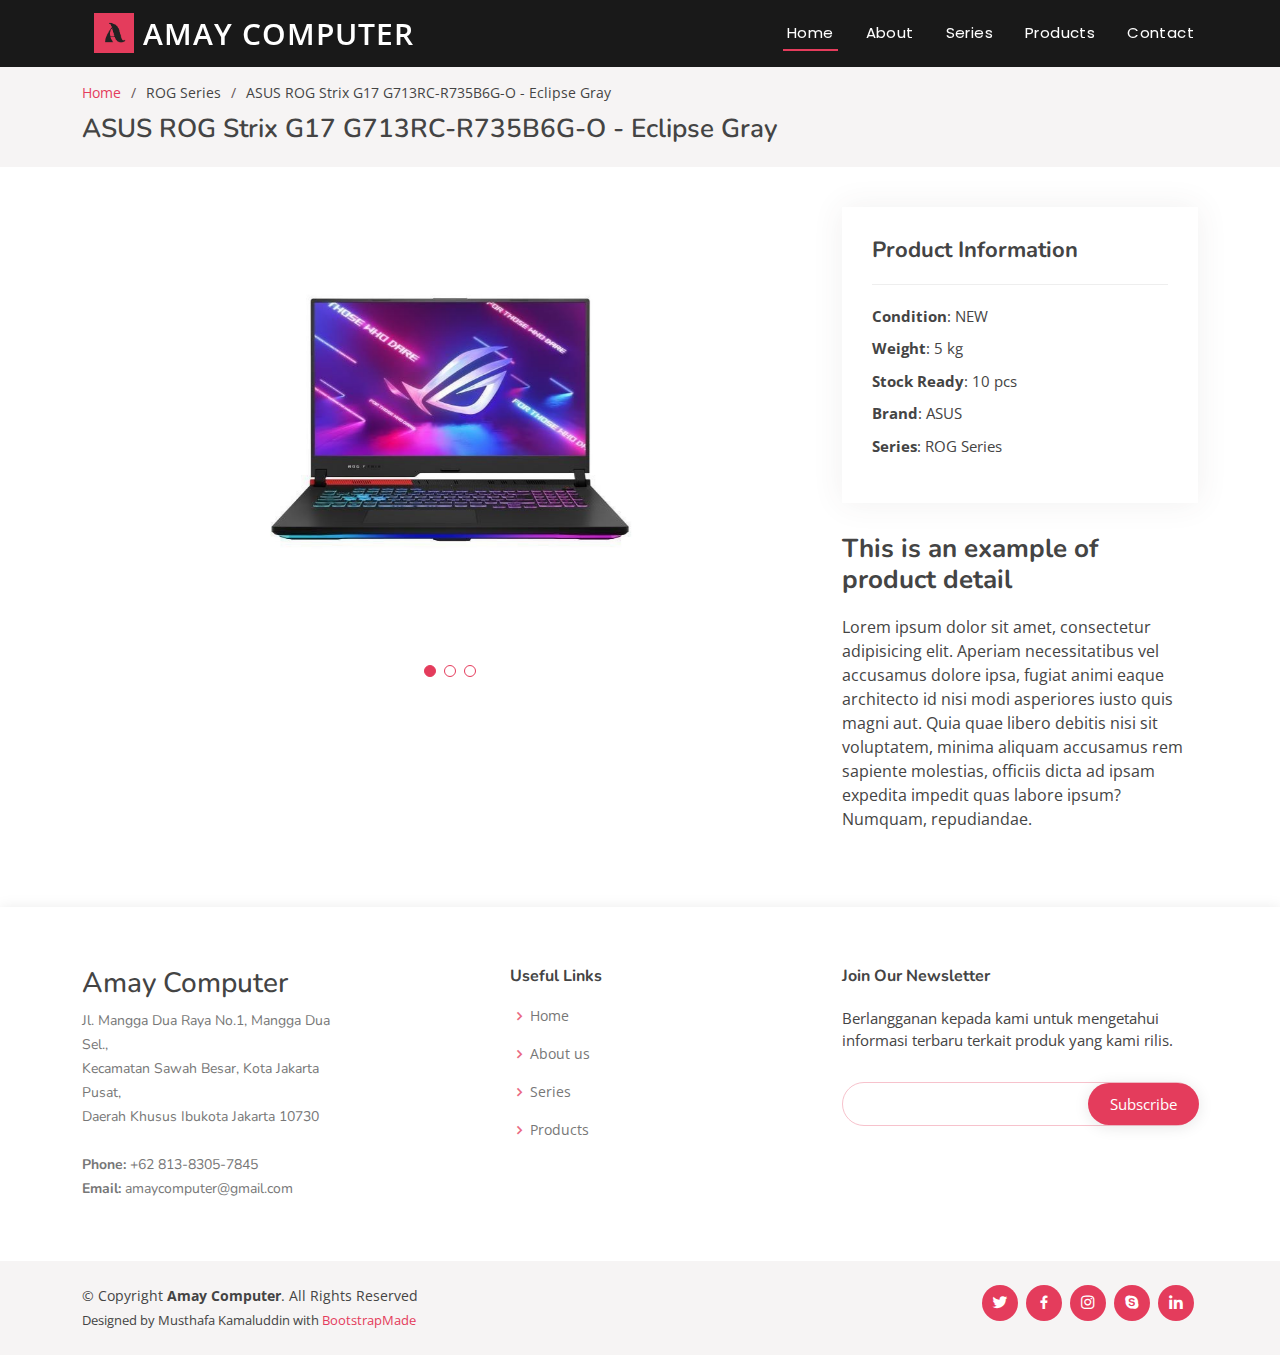
<file: rog_product1.html>
<!DOCTYPE html>
<html lang="en">

<head>
  <meta charset="utf-8">
  <meta content="width=device-width, initial-scale=1.0" name="viewport">

  <title>Amay Computer - ASUS ROG</title>
  <meta content="" name="description">
  <meta content="" name="keywords">

  <!-- Favicons -->
  <link href="assets/img/logo.png" rel="icon">

  <!-- Google Fonts -->
  <link
    href="https://fonts.googleapis.com/css?family=Open+Sans:300,300i,400,400i,600,600i,700,700i|Nunito:300,300i,400,400i,600,600i,700,700i|Poppins:300,300i,400,400i,500,500i,600,600i,700,700i"
    rel="stylesheet">

  <!-- Vendor CSS Files -->
  <link href="assets/vendor/bootstrap/css/bootstrap.min.css" rel="stylesheet">
  <link href="assets/vendor/bootstrap-icons/bootstrap-icons.css" rel="stylesheet">
  <link href="assets/vendor/boxicons/css/boxicons.min.css" rel="stylesheet">
  <link href="assets/vendor/glightbox/css/glightbox.min.css" rel="stylesheet">
  <link href="assets/vendor/remixicon/remixicon.css" rel="stylesheet">
  <link href="assets/vendor/swiper/swiper-bundle.min.css" rel="stylesheet">

  <!-- Template Main CSS File -->
  <link href="assets/css/style.css" rel="stylesheet">

  <!-- =======================================================
  * Template Name: Tempo - v4.9.1
  * Template URL: https://bootstrapmade.com/tempo-free-onepage-bootstrap-theme/
  * Author: BootstrapMade.com
  * License: https://bootstrapmade.com/license/
  ======================================================== -->
</head>

<body>
  <!-- ======= Header ======= -->
  <header id="header" class="fixed-top header-inner-pages">
    <div class="container d-flex align-items-center justify-content-between">

      <!-- <a href="index.html" class="logo"><img src="assets/img/logo.png" alt="" class="img-fluid"></a>
      <h1 class="logo"><a href="index.html">Amay Computer</a></h1> -->
      <div class="container-fluid">
        <a class="logo" href="#">
          <img src="assets/img/logo.png" alt="Logo" class="d-inline-block align-text-top logo">
          <a class="logo" href="index.html">amay computer</a>
        </a>
      </div>

      <nav id="navbar" class="navbar">
        <ul>
          <li><a class="nav-link scrollto active" href="#hero">Home</a></li>
          <li><a class="nav-link scrollto" href="#about">About</a></li>
          <li><a class="nav-link scrollto" href="#series">Series</a></li>
          <li><a class="nav-link scrollto " href="#portfolio">Products</a></li>
          <li><a class="nav-link scrollto" href="#contact">Contact</a></li>
        </ul>
        <i class="bi bi-list mobile-nav-toggle"></i>
      </nav><!-- .navbar -->

    </div>
  </header><!-- End Header -->

  <!-- ======= Breadcrumbs ======= -->
  <section id="breadcrumbs" class="breadcrumbs">
    <div class="container">

      <ol>
        <li><a href="index.html">Home</a></li>
        <li>ROG Series</li>
        <li>ASUS ROG Strix G17 G713RC-R735B6G-O - Eclipse Gray</li>
      </ol>
      <h2>ASUS ROG Strix G17 G713RC-R735B6G-O - Eclipse Gray</h2>

    </div>
  </section><!-- End Breadcrumbs -->

  <!-- ======= Portfolio Details Section ======= -->
  <section id="portfolio-details" class="portfolio-details">
    <div class="container">

      <div class="row gy-4">

        <div class="col-lg-8">
          <div class="portfolio-details-slider swiper text-center">
            <div class="swiper-wrapper align-items-center">

              <div class="swiper-slide h-50">
                <img src="assets/img/products/rog1.jpg" alt="">
              </div>

              <div class="swiper-slide">
                <img src="assets/img/products/rog2.jpg" alt="">
              </div>

              <div class="swiper-slide">
                <img src="assets/img/products/rog3.jpg" alt="">
              </div>

            </div>
            <div class="swiper-pagination"></div>
          </div>
        </div>

        <div class="col-lg-4">
          <div class="portfolio-info">
            <h3>Product Information</h3>
            <ul>
              <li><strong>Condition</strong>: NEW</li>
              <li><strong>Weight</strong>: 5 kg</li>
              <li><strong>Stock Ready</strong>: 10 pcs</li>
              <li><strong>Brand</strong>: ASUS </li>
              <li><strong>Series</strong>: ROG Series</li>
            </ul>
          </div>
          <div class="portfolio-description">
            <h2>This is an example of product detail</h2>
            <p>
              Lorem ipsum dolor sit amet, consectetur adipisicing elit. Aperiam necessitatibus vel accusamus dolore ipsa, fugiat animi eaque architecto id nisi modi asperiores iusto quis magni aut. Quia quae libero debitis nisi sit voluptatem, minima aliquam accusamus rem sapiente molestias, officiis dicta ad ipsam expedita impedit quas labore ipsum? Numquam, repudiandae.
            </p>
          </div>
        </div>

      </div>

    </div>
  </section><!-- End Portfolio Details Section -->

  <!-- ======= Footer ======= -->
  <footer id="footer">

    <div class="footer-top">
      <div class="container">
        <div class="row justify-content-between">

          <div class="col-lg-3 col-md-6 footer-contact">
            <h3>Amay Computer</h3>
            <p>
              Jl. Mangga Dua Raya No.1, Mangga Dua Sel., <br>
              Kecamatan Sawah Besar, Kota Jakarta Pusat,<br>
              Daerah Khusus Ibukota Jakarta 10730<br><br>
              <strong>Phone:</strong> +62 813-8305-7845<br>
              <strong>Email:</strong> amaycomputer@gmail.com<br>
            </p>
          </div>

          <div class="col-lg-2 col-md-6 footer-links">
            <h4>Useful Links</h4>
            <ul>
              <li><i class="bx bx-chevron-right"></i> <a href="#hero">Home</a></li>
              <li><i class="bx bx-chevron-right"></i> <a href="#about">About us</a></li>
              <li><i class="bx bx-chevron-right"></i> <a href="#series">Series</a></li>
              <li><i class="bx bx-chevron-right"></i> <a href="#portfolio">Products</a></li>
            </ul>
          </div>

          <div class="col-lg-4 col-md-6 footer-newsletter">
            <h4>Join Our Newsletter</h4>
            <p>Berlangganan kepada kami untuk mengetahui informasi terbaru terkait produk yang kami rilis.</p>
            <form action="" method="post">
              <input type="email" name="email"><input type="submit" value="Subscribe">
            </form>
          </div>

        </div>
      </div>
    </div>

    <div class="container d-md-flex py-4">

      <div class="me-md-auto text-center text-md-start">
        <div class="copyright">
          &copy; Copyright <strong><span>Amay Computer</span></strong>. All Rights Reserved
        </div>
        <div class="credits">
          <!-- All the links in the footer should remain intact. -->
          <!-- You can delete the links only if you purchased the pro version. -->
          <!-- Licensing information: https://bootstrapmade.com/license/ -->
          <!-- Purchase the pro version with working PHP/AJAX contact form: https://bootstrapmade.com/tempo-free-onepage-bootstrap-theme/ -->
          Designed by Musthafa Kamaluddin with <a href="https://bootstrapmade.com/">BootstrapMade</a>
        </div>
      </div>
      <div class="social-links text-center text-md-right pt-3 pt-md-0">
        <a href="#" class="twitter"><i class="bx bxl-twitter"></i></a>
        <a href="#" class="facebook"><i class="bx bxl-facebook"></i></a>
        <a href="#" class="instagram"><i class="bx bxl-instagram"></i></a>
        <a href="#" class="google-plus"><i class="bx bxl-skype"></i></a>
        <a href="#" class="linkedin"><i class="bx bxl-linkedin"></i></a>
      </div>
    </div>
  </footer><!-- End Footer -->

  <a href="#" class="back-to-top d-flex align-items-center justify-content-center"><i
      class="bi bi-arrow-up-short"></i></a>

  <!-- Vendor JS Files -->
  <script src="assets/vendor/bootstrap/js/bootstrap.bundle.min.js"></script>
  <script src="assets/vendor/glightbox/js/glightbox.min.js"></script>
  <script src="assets/vendor/isotope-layout/isotope.pkgd.min.js"></script>
  <script src="assets/vendor/swiper/swiper-bundle.min.js"></script>
  <script src="assets/vendor/php-email-form/validate.js"></script>

  <!-- Template Main JS File -->
  <script src="assets/js/main.js"></script>

</body>
</file>
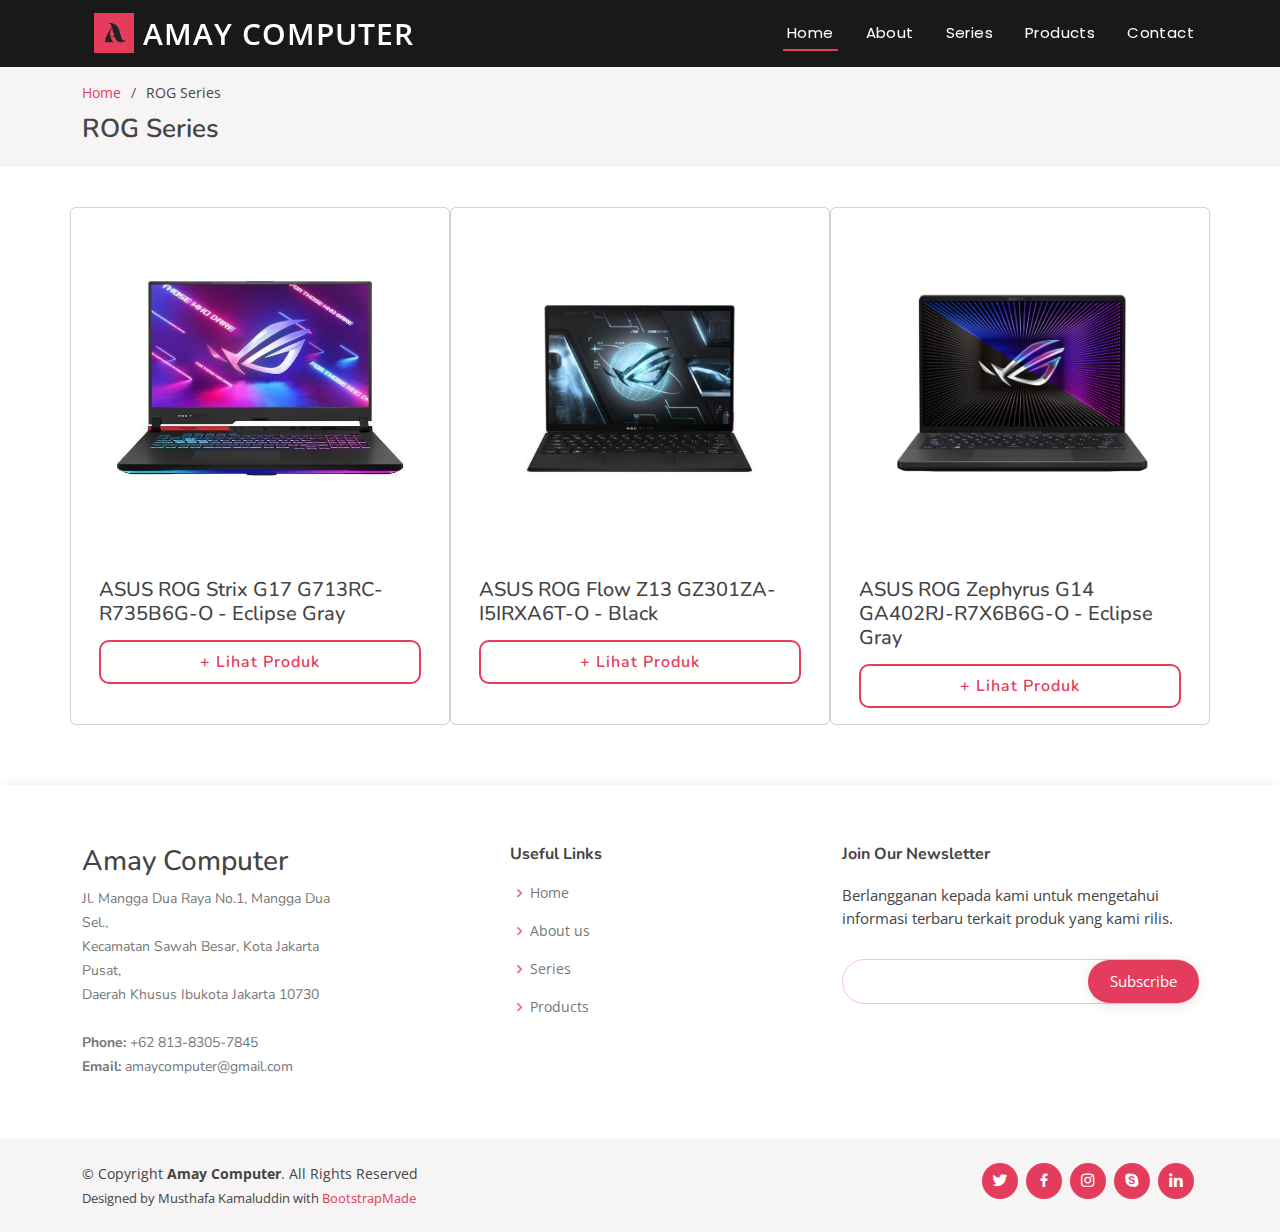
<file: rog_series.html>
<!DOCTYPE html>
<html lang="en">

<head>
  <meta charset="utf-8">
  <meta content="width=device-width, initial-scale=1.0" name="viewport">

  <title>Amay Computer - ROG Series</title>
  <meta content="" name="description">
  <meta content="" name="keywords">

  <!-- Favicons -->
  <link href="assets/img/logo.png" rel="icon">

  <!-- Google Fonts -->
  <link
    href="https://fonts.googleapis.com/css?family=Open+Sans:300,300i,400,400i,600,600i,700,700i|Nunito:300,300i,400,400i,600,600i,700,700i|Poppins:300,300i,400,400i,500,500i,600,600i,700,700i"
    rel="stylesheet">

  <!-- Vendor CSS Files -->
  <link href="assets/vendor/bootstrap/css/bootstrap.min.css" rel="stylesheet">
  <link href="assets/vendor/bootstrap-icons/bootstrap-icons.css" rel="stylesheet">
  <link href="assets/vendor/boxicons/css/boxicons.min.css" rel="stylesheet">
  <link href="assets/vendor/glightbox/css/glightbox.min.css" rel="stylesheet">
  <link href="assets/vendor/remixicon/remixicon.css" rel="stylesheet">
  <link href="assets/vendor/swiper/swiper-bundle.min.css" rel="stylesheet">

  <!-- Template Main CSS File -->
  <link href="assets/css/style.css" rel="stylesheet">

  <!-- =======================================================
  * Template Name: Tempo - v4.9.1
  * Template URL: https://bootstrapmade.com/tempo-free-onepage-bootstrap-theme/
  * Author: BootstrapMade.com
  * License: https://bootstrapmade.com/license/
  ======================================================== -->
</head>

<body>
  <!-- ======= Header ======= -->
  <header id="header" class="fixed-top header-inner-pages">
    <div class="container d-flex align-items-center justify-content-between">

      <!-- <a href="index.html" class="logo"><img src="assets/img/logo.png" alt="" class="img-fluid"></a>
      <h1 class="logo"><a href="index.html">Amay Computer</a></h1> -->
      <div class="container-fluid">
        <a class="logo" href="#">
          <img src="assets/img/logo.png" alt="Logo" class="d-inline-block align-text-top logo">
          <a class="logo" href="index.html">amay computer</a>
        </a>
      </div>

      <nav id="navbar" class="navbar">
        <ul>
          <li><a class="nav-link scrollto active" href="#hero">Home</a></li>
          <li><a class="nav-link scrollto" href="#about">About</a></li>
          <li><a class="nav-link scrollto" href="#series">Series</a></li>
          <li><a class="nav-link scrollto " href="#portfolio">Products</a></li>
          <li><a class="nav-link scrollto" href="#contact">Contact</a></li>
        </ul>
        <i class="bi bi-list mobile-nav-toggle"></i>
      </nav><!-- .navbar -->

    </div>
  </header><!-- End Header -->

  <!-- ======= Breadcrumbs ======= -->
  <section id="breadcrumbs" class="breadcrumbs">
    <div class="container">

      <ol>
        <li><a href="index.html">Home</a></li>
        <li>ROG Series</li>
      </ol>
      <h2>ROG Series</h2>

    </div>
  </section><!-- End Breadcrumbs -->

  <!-- ======= Portfolio Details Section ======= -->
  <section id="portfolio-details" class="portfolio-details">
    <div class="container">

      <div class="row gy-4 content">

        <div class="card col-lg-4 col-md-6">
          <img src="assets/img/products/rog1.jpg" class="card-img-top" alt="...">
          <div class="card-body">
            <h5 class="card-title">ASUS ROG Strix G17 G713RC-R735B6G-O - Eclipse Gray</h5>
            <a href="rog_product1.html" class="btn btn-primary btn-lihat-details">+ Lihat Produk</a>
          </div>
        </div>

        <div class="card col-lg-4 col-md-6">
          <img src="assets/img/products/rog2.jpg" class="card-img-top" alt="...">
          <div class="card-body">
            <h5 class="card-title">ASUS ROG Flow Z13 GZ301ZA-I5IRXA6T-O - Black</h5>
            <a href="rog_product1.html" class="btn btn-primary btn-lihat-details">+ Lihat Produk</a>
          </div>
        </div>

        <div class="card col-lg-4 col-md-6">
          <img src="assets/img/products/rog3.jpg" class="card-img-top" alt="...">
          <div class="card-body">
            <h5 class="card-title">ASUS ROG Zephyrus G14 GA402RJ-R7X6B6G-O - Eclipse Gray</h5>
            <a href="rog_product1.html" class="btn btn-primary btn-lihat-details">+ Lihat Produk</a>
          </div>
        </div>

      </div>

    </div>
  </section><!-- End Portfolio Details Section -->

  <!-- ======= Footer ======= -->
  <footer id="footer">

    <div class="footer-top">
      <div class="container">
        <div class="row justify-content-between">

          <div class="col-lg-3 col-md-6 footer-contact">
            <h3>Amay Computer</h3>
            <p>
              Jl. Mangga Dua Raya No.1, Mangga Dua Sel., <br>
              Kecamatan Sawah Besar, Kota Jakarta Pusat,<br>
              Daerah Khusus Ibukota Jakarta 10730<br><br>
              <strong>Phone:</strong> +62 813-8305-7845<br>
              <strong>Email:</strong> amaycomputer@gmail.com<br>
            </p>
          </div>

          <div class="col-lg-2 col-md-6 footer-links">
            <h4>Useful Links</h4>
            <ul>
              <li><i class="bx bx-chevron-right"></i> <a href="#hero">Home</a></li>
              <li><i class="bx bx-chevron-right"></i> <a href="#about">About us</a></li>
              <li><i class="bx bx-chevron-right"></i> <a href="#series">Series</a></li>
              <li><i class="bx bx-chevron-right"></i> <a href="#portfolio">Products</a></li>
            </ul>
          </div>

          <div class="col-lg-4 col-md-6 footer-newsletter">
            <h4>Join Our Newsletter</h4>
            <p>Berlangganan kepada kami untuk mengetahui informasi terbaru terkait produk yang kami rilis.</p>
            <form action="" method="post">
              <input type="email" name="email"><input type="submit" value="Subscribe">
            </form>
          </div>

        </div>
      </div>
    </div>

    <div class="container d-md-flex py-4">

      <div class="me-md-auto text-center text-md-start">
        <div class="copyright">
          &copy; Copyright <strong><span>Amay Computer</span></strong>. All Rights Reserved
        </div>
        <div class="credits">
          <!-- All the links in the footer should remain intact. -->
          <!-- You can delete the links only if you purchased the pro version. -->
          <!-- Licensing information: https://bootstrapmade.com/license/ -->
          <!-- Purchase the pro version with working PHP/AJAX contact form: https://bootstrapmade.com/tempo-free-onepage-bootstrap-theme/ -->
          Designed by Musthafa Kamaluddin with <a href="https://bootstrapmade.com/">BootstrapMade</a>
        </div>
      </div>
      <div class="social-links text-center text-md-right pt-3 pt-md-0">
        <a href="#" class="twitter"><i class="bx bxl-twitter"></i></a>
        <a href="#" class="facebook"><i class="bx bxl-facebook"></i></a>
        <a href="#" class="instagram"><i class="bx bxl-instagram"></i></a>
        <a href="#" class="google-plus"><i class="bx bxl-skype"></i></a>
        <a href="#" class="linkedin"><i class="bx bxl-linkedin"></i></a>
      </div>
    </div>
  </footer><!-- End Footer -->

  <a href="#" class="back-to-top d-flex align-items-center justify-content-center"><i
      class="bi bi-arrow-up-short"></i></a>

  <!-- Vendor JS Files -->
  <script src="assets/vendor/bootstrap/js/bootstrap.bundle.min.js"></script>
  <script src="assets/vendor/glightbox/js/glightbox.min.js"></script>
  <script src="assets/vendor/isotope-layout/isotope.pkgd.min.js"></script>
  <script src="assets/vendor/swiper/swiper-bundle.min.js"></script>
  <script src="assets/vendor/php-email-form/validate.js"></script>

  <!-- Template Main JS File -->
  <script src="assets/js/main.js"></script>

</body>
</file>
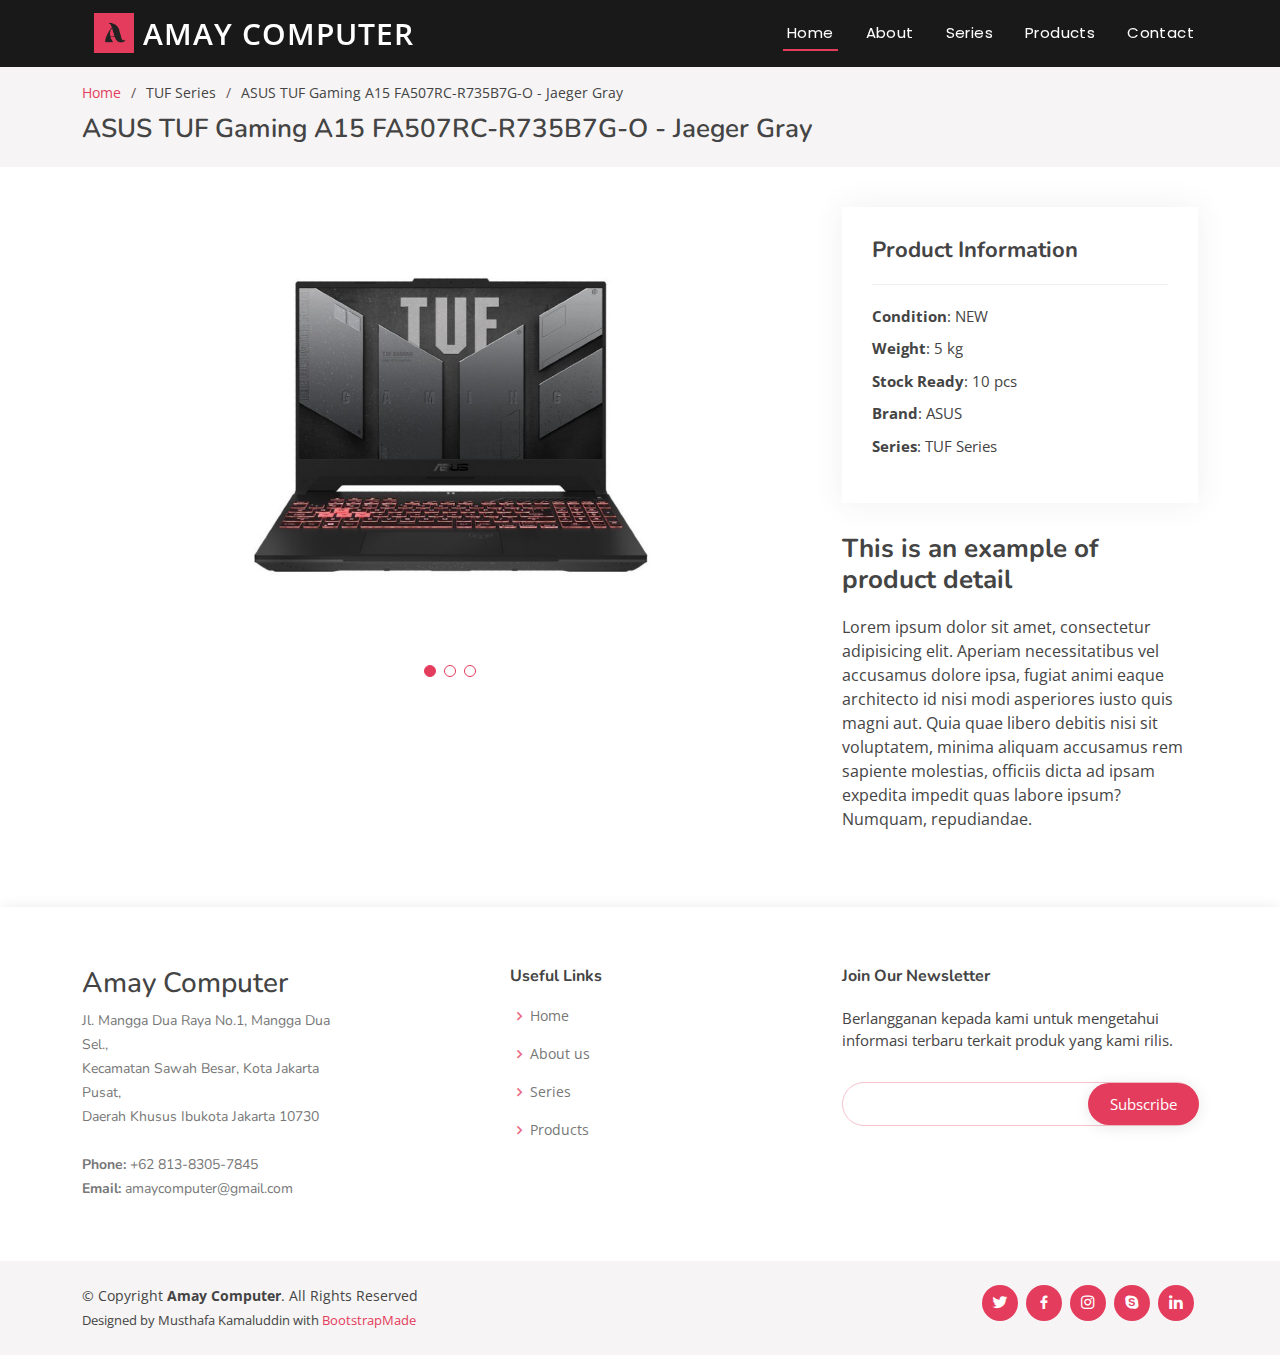
<file: tuf_product1.html>
<!DOCTYPE html>
<html lang="en">

<head>
  <meta charset="utf-8">
  <meta content="width=device-width, initial-scale=1.0" name="viewport">

  <title>Amay Computer - ASUS TUF</title>
  <meta content="" name="description">
  <meta content="" name="keywords">

  <!-- Favicons -->
  <link href="assets/img/logo.png" rel="icon">

  <!-- Google Fonts -->
  <link
    href="https://fonts.googleapis.com/css?family=Open+Sans:300,300i,400,400i,600,600i,700,700i|Nunito:300,300i,400,400i,600,600i,700,700i|Poppins:300,300i,400,400i,500,500i,600,600i,700,700i"
    rel="stylesheet">

  <!-- Vendor CSS Files -->
  <link href="assets/vendor/bootstrap/css/bootstrap.min.css" rel="stylesheet">
  <link href="assets/vendor/bootstrap-icons/bootstrap-icons.css" rel="stylesheet">
  <link href="assets/vendor/boxicons/css/boxicons.min.css" rel="stylesheet">
  <link href="assets/vendor/glightbox/css/glightbox.min.css" rel="stylesheet">
  <link href="assets/vendor/remixicon/remixicon.css" rel="stylesheet">
  <link href="assets/vendor/swiper/swiper-bundle.min.css" rel="stylesheet">

  <!-- Template Main CSS File -->
  <link href="assets/css/style.css" rel="stylesheet">

  <!-- =======================================================
  * Template Name: Tempo - v4.9.1
  * Template URL: https://bootstrapmade.com/tempo-free-onepage-bootstrap-theme/
  * Author: BootstrapMade.com
  * License: https://bootstrapmade.com/license/
  ======================================================== -->
</head>

<body>
  <!-- ======= Header ======= -->
  <header id="header" class="fixed-top header-inner-pages">
    <div class="container d-flex align-items-center justify-content-between">

      <!-- <a href="index.html" class="logo"><img src="assets/img/logo.png" alt="" class="img-fluid"></a>
      <h1 class="logo"><a href="index.html">Amay Computer</a></h1> -->
      <div class="container-fluid">
        <a class="logo" href="#">
          <img src="assets/img/logo.png" alt="Logo" class="d-inline-block align-text-top logo">
          <a class="logo" href="index.html">amay computer</a>
        </a>
      </div>

      <nav id="navbar" class="navbar">
        <ul>
          <li><a class="nav-link scrollto active" href="#hero">Home</a></li>
          <li><a class="nav-link scrollto" href="#about">About</a></li>
          <li><a class="nav-link scrollto" href="#series">Series</a></li>
          <li><a class="nav-link scrollto " href="#portfolio">Products</a></li>
          <li><a class="nav-link scrollto" href="#contact">Contact</a></li>
        </ul>
        <i class="bi bi-list mobile-nav-toggle"></i>
      </nav><!-- .navbar -->

    </div>
  </header><!-- End Header -->

  <!-- ======= Breadcrumbs ======= -->
  <section id="breadcrumbs" class="breadcrumbs">
    <div class="container">

      <ol>
        <li><a href="index.html">Home</a></li>
        <li>TUF Series</li>
        <li>ASUS TUF Gaming A15 FA507RC-R735B7G-O - Jaeger Gray</li>
      </ol>
      <h2>ASUS TUF Gaming A15 FA507RC-R735B7G-O - Jaeger Gray</h2>

    </div>
  </section><!-- End Breadcrumbs -->

  <!-- ======= Portfolio Details Section ======= -->
  <section id="portfolio-details" class="portfolio-details">
    <div class="container">

      <div class="row gy-4">

        <div class="col-lg-8">
          <div class="portfolio-details-slider swiper text-center">
            <div class="swiper-wrapper align-items-center">

              <div class="swiper-slide h-50">
                <img src="assets/img/products/tuf1.jpg" alt="">
              </div>

              <div class="swiper-slide">
                <img src="assets/img/products/tuf2.jpg" alt="">
              </div>

              <div class="swiper-slide">
                <img src="assets/img/products/tuf3.jpg" alt="">
              </div>

            </div>
            <div class="swiper-pagination"></div>
          </div>
        </div>

        <div class="col-lg-4">
          <div class="portfolio-info">
            <h3>Product Information</h3>
            <ul>
              <li><strong>Condition</strong>: NEW</li>
              <li><strong>Weight</strong>: 5 kg</li>
              <li><strong>Stock Ready</strong>: 10 pcs</li>
              <li><strong>Brand</strong>: ASUS </li>
              <li><strong>Series</strong>: TUF Series</li>
            </ul>
          </div>
          <div class="portfolio-description">
            <h2>This is an example of product detail</h2>
            <p>
              Lorem ipsum dolor sit amet, consectetur adipisicing elit. Aperiam necessitatibus vel accusamus dolore ipsa, fugiat animi eaque architecto id nisi modi asperiores iusto quis magni aut. Quia quae libero debitis nisi sit voluptatem, minima aliquam accusamus rem sapiente molestias, officiis dicta ad ipsam expedita impedit quas labore ipsum? Numquam, repudiandae.
            </p>
          </div>
        </div>

      </div>

    </div>
  </section><!-- End Portfolio Details Section -->

  <!-- ======= Footer ======= -->
  <footer id="footer">

    <div class="footer-top">
      <div class="container">
        <div class="row justify-content-between">

          <div class="col-lg-3 col-md-6 footer-contact">
            <h3>Amay Computer</h3>
            <p>
              Jl. Mangga Dua Raya No.1, Mangga Dua Sel., <br>
              Kecamatan Sawah Besar, Kota Jakarta Pusat,<br>
              Daerah Khusus Ibukota Jakarta 10730<br><br>
              <strong>Phone:</strong> +62 813-8305-7845<br>
              <strong>Email:</strong> amaycomputer@gmail.com<br>
            </p>
          </div>

          <div class="col-lg-2 col-md-6 footer-links">
            <h4>Useful Links</h4>
            <ul>
              <li><i class="bx bx-chevron-right"></i> <a href="#hero">Home</a></li>
              <li><i class="bx bx-chevron-right"></i> <a href="#about">About us</a></li>
              <li><i class="bx bx-chevron-right"></i> <a href="#series">Series</a></li>
              <li><i class="bx bx-chevron-right"></i> <a href="#portfolio">Products</a></li>
            </ul>
          </div>

          <div class="col-lg-4 col-md-6 footer-newsletter">
            <h4>Join Our Newsletter</h4>
            <p>Berlangganan kepada kami untuk mengetahui informasi terbaru terkait produk yang kami rilis.</p>
            <form action="" method="post">
              <input type="email" name="email"><input type="submit" value="Subscribe">
            </form>
          </div>

        </div>
      </div>
    </div>

    <div class="container d-md-flex py-4">

      <div class="me-md-auto text-center text-md-start">
        <div class="copyright">
          &copy; Copyright <strong><span>Amay Computer</span></strong>. All Rights Reserved
        </div>
        <div class="credits">
          <!-- All the links in the footer should remain intact. -->
          <!-- You can delete the links only if you purchased the pro version. -->
          <!-- Licensing information: https://bootstrapmade.com/license/ -->
          <!-- Purchase the pro version with working PHP/AJAX contact form: https://bootstrapmade.com/tempo-free-onepage-bootstrap-theme/ -->
          Designed by Musthafa Kamaluddin with <a href="https://bootstrapmade.com/">BootstrapMade</a>
        </div>
      </div>
      <div class="social-links text-center text-md-right pt-3 pt-md-0">
        <a href="#" class="twitter"><i class="bx bxl-twitter"></i></a>
        <a href="#" class="facebook"><i class="bx bxl-facebook"></i></a>
        <a href="#" class="instagram"><i class="bx bxl-instagram"></i></a>
        <a href="#" class="google-plus"><i class="bx bxl-skype"></i></a>
        <a href="#" class="linkedin"><i class="bx bxl-linkedin"></i></a>
      </div>
    </div>
  </footer><!-- End Footer -->

  <a href="#" class="back-to-top d-flex align-items-center justify-content-center"><i
      class="bi bi-arrow-up-short"></i></a>

  <!-- Vendor JS Files -->
  <script src="assets/vendor/bootstrap/js/bootstrap.bundle.min.js"></script>
  <script src="assets/vendor/glightbox/js/glightbox.min.js"></script>
  <script src="assets/vendor/isotope-layout/isotope.pkgd.min.js"></script>
  <script src="assets/vendor/swiper/swiper-bundle.min.js"></script>
  <script src="assets/vendor/php-email-form/validate.js"></script>

  <!-- Template Main JS File -->
  <script src="assets/js/main.js"></script>

</body>
</file>
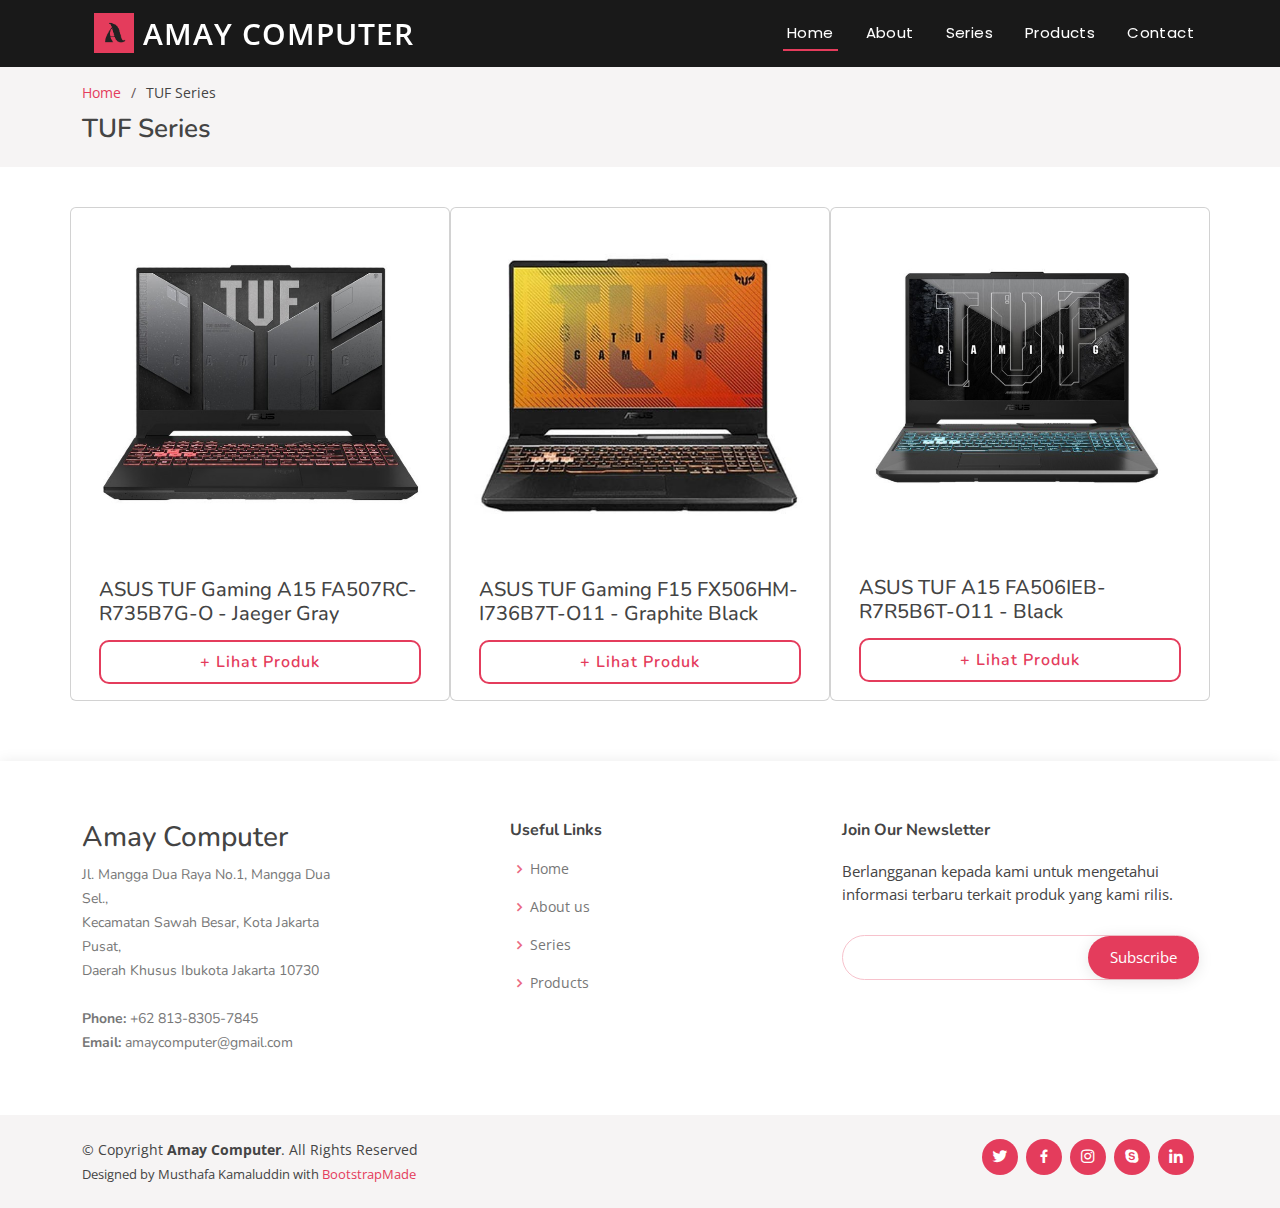
<file: tuf_series.html>
<!DOCTYPE html>
<html lang="en">

<head>
  <meta charset="utf-8">
  <meta content="width=device-width, initial-scale=1.0" name="viewport">

  <title>Amay Computer - TUF Series</title>
  <meta content="" name="description">
  <meta content="" name="keywords">

  <!-- Favicons -->
  <link href="assets/img/logo.png" rel="icon">

  <!-- Google Fonts -->
  <link
    href="https://fonts.googleapis.com/css?family=Open+Sans:300,300i,400,400i,600,600i,700,700i|Nunito:300,300i,400,400i,600,600i,700,700i|Poppins:300,300i,400,400i,500,500i,600,600i,700,700i"
    rel="stylesheet">

  <!-- Vendor CSS Files -->
  <link href="assets/vendor/bootstrap/css/bootstrap.min.css" rel="stylesheet">
  <link href="assets/vendor/bootstrap-icons/bootstrap-icons.css" rel="stylesheet">
  <link href="assets/vendor/boxicons/css/boxicons.min.css" rel="stylesheet">
  <link href="assets/vendor/glightbox/css/glightbox.min.css" rel="stylesheet">
  <link href="assets/vendor/remixicon/remixicon.css" rel="stylesheet">
  <link href="assets/vendor/swiper/swiper-bundle.min.css" rel="stylesheet">

  <!-- Template Main CSS File -->
  <link href="assets/css/style.css" rel="stylesheet">

  <!-- =======================================================
  * Template Name: Tempo - v4.9.1
  * Template URL: https://bootstrapmade.com/tempo-free-onepage-bootstrap-theme/
  * Author: BootstrapMade.com
  * License: https://bootstrapmade.com/license/
  ======================================================== -->
</head>

<body>
  <!-- ======= Header ======= -->
  <header id="header" class="fixed-top header-inner-pages">
    <div class="container d-flex align-items-center justify-content-between">

      <!-- <a href="index.html" class="logo"><img src="assets/img/logo.png" alt="" class="img-fluid"></a>
      <h1 class="logo"><a href="index.html">Amay Computer</a></h1> -->
      <div class="container-fluid">
        <a class="logo" href="#">
          <img src="assets/img/logo.png" alt="Logo" class="d-inline-block align-text-top logo">
          <a class="logo" href="index.html">amay computer</a>
        </a>
      </div>

      <nav id="navbar" class="navbar">
        <ul>
          <li><a class="nav-link scrollto active" href="#hero">Home</a></li>
          <li><a class="nav-link scrollto" href="#about">About</a></li>
          <li><a class="nav-link scrollto" href="#series">Series</a></li>
          <li><a class="nav-link scrollto " href="#portfolio">Products</a></li>
          <li><a class="nav-link scrollto" href="#contact">Contact</a></li>
        </ul>
        <i class="bi bi-list mobile-nav-toggle"></i>
      </nav><!-- .navbar -->

    </div>
  </header><!-- End Header -->

  <!-- ======= Breadcrumbs ======= -->
  <section id="breadcrumbs" class="breadcrumbs">
    <div class="container">

      <ol>
        <li><a href="index.html">Home</a></li>
        <li>TUF Series</li>
      </ol>
      <h2>TUF Series</h2>

    </div>
  </section><!-- End Breadcrumbs -->

  <!-- ======= Portfolio Details Section ======= -->
  <section id="portfolio-details" class="portfolio-details">
    <div class="container">

      <div class="row gy-4 content">

        <div class="card col-lg-4 col-md-6">
          <img src="assets/img/products/tuf1.jpg" class="card-img-top" alt="...">
          <div class="card-body">
            <h5 class="card-title">ASUS TUF Gaming A15 FA507RC-R735B7G-O - Jaeger Gray</h5>
            <a href="tuf_product1.html" class="btn btn-primary btn-lihat-details">+ Lihat Produk</a>
          </div>
        </div>

        <div class="card col-lg-4 col-md-6">
          <img src="assets/img/products/tuf2.jpg" class="card-img-top" alt="...">
          <div class="card-body">
            <h5 class="card-title">ASUS TUF Gaming F15 FX506HM-I736B7T-O11 - Graphite Black</h5>
            <a href="tuf_product1.html" class="btn btn-primary btn-lihat-details">+ Lihat Produk</a>
          </div>
        </div>

        <div class="card col-lg-4 col-md-6">
          <img src="assets/img/products/tuf3.jpg" class="card-img-top" alt="...">
          <div class="card-body">
            <h5 class="card-title">ASUS TUF A15 FA506IEB-R7R5B6T-O11 - Black</h5>
            <a href="tuf_product1.html" class="btn btn-primary btn-lihat-details">+ Lihat Produk</a>
          </div>
        </div>

      </div>

    </div>
  </section><!-- End Portfolio Details Section -->

  <!-- ======= Footer ======= -->
  <footer id="footer">

    <div class="footer-top">
      <div class="container">
        <div class="row justify-content-between">

          <div class="col-lg-3 col-md-6 footer-contact">
            <h3>Amay Computer</h3>
            <p>
              Jl. Mangga Dua Raya No.1, Mangga Dua Sel., <br>
              Kecamatan Sawah Besar, Kota Jakarta Pusat,<br>
              Daerah Khusus Ibukota Jakarta 10730<br><br>
              <strong>Phone:</strong> +62 813-8305-7845<br>
              <strong>Email:</strong> amaycomputer@gmail.com<br>
            </p>
          </div>

          <div class="col-lg-2 col-md-6 footer-links">
            <h4>Useful Links</h4>
            <ul>
              <li><i class="bx bx-chevron-right"></i> <a href="#hero">Home</a></li>
              <li><i class="bx bx-chevron-right"></i> <a href="#about">About us</a></li>
              <li><i class="bx bx-chevron-right"></i> <a href="#series">Series</a></li>
              <li><i class="bx bx-chevron-right"></i> <a href="#portfolio">Products</a></li>
            </ul>
          </div>

          <div class="col-lg-4 col-md-6 footer-newsletter">
            <h4>Join Our Newsletter</h4>
            <p>Berlangganan kepada kami untuk mengetahui informasi terbaru terkait produk yang kami rilis.</p>
            <form action="" method="post">
              <input type="email" name="email"><input type="submit" value="Subscribe">
            </form>
          </div>

        </div>
      </div>
    </div>

    <div class="container d-md-flex py-4">

      <div class="me-md-auto text-center text-md-start">
        <div class="copyright">
          &copy; Copyright <strong><span>Amay Computer</span></strong>. All Rights Reserved
        </div>
        <div class="credits">
          <!-- All the links in the footer should remain intact. -->
          <!-- You can delete the links only if you purchased the pro version. -->
          <!-- Licensing information: https://bootstrapmade.com/license/ -->
          <!-- Purchase the pro version with working PHP/AJAX contact form: https://bootstrapmade.com/tempo-free-onepage-bootstrap-theme/ -->
          Designed by Musthafa Kamaluddin with <a href="https://bootstrapmade.com/">BootstrapMade</a>
        </div>
      </div>
      <div class="social-links text-center text-md-right pt-3 pt-md-0">
        <a href="#" class="twitter"><i class="bx bxl-twitter"></i></a>
        <a href="#" class="facebook"><i class="bx bxl-facebook"></i></a>
        <a href="#" class="instagram"><i class="bx bxl-instagram"></i></a>
        <a href="#" class="google-plus"><i class="bx bxl-skype"></i></a>
        <a href="#" class="linkedin"><i class="bx bxl-linkedin"></i></a>
      </div>
    </div>
  </footer><!-- End Footer -->

  <a href="#" class="back-to-top d-flex align-items-center justify-content-center"><i
      class="bi bi-arrow-up-short"></i></a>

  <!-- Vendor JS Files -->
  <script src="assets/vendor/bootstrap/js/bootstrap.bundle.min.js"></script>
  <script src="assets/vendor/glightbox/js/glightbox.min.js"></script>
  <script src="assets/vendor/isotope-layout/isotope.pkgd.min.js"></script>
  <script src="assets/vendor/swiper/swiper-bundle.min.js"></script>
  <script src="assets/vendor/php-email-form/validate.js"></script>

  <!-- Template Main JS File -->
  <script src="assets/js/main.js"></script>

</body>
</file>
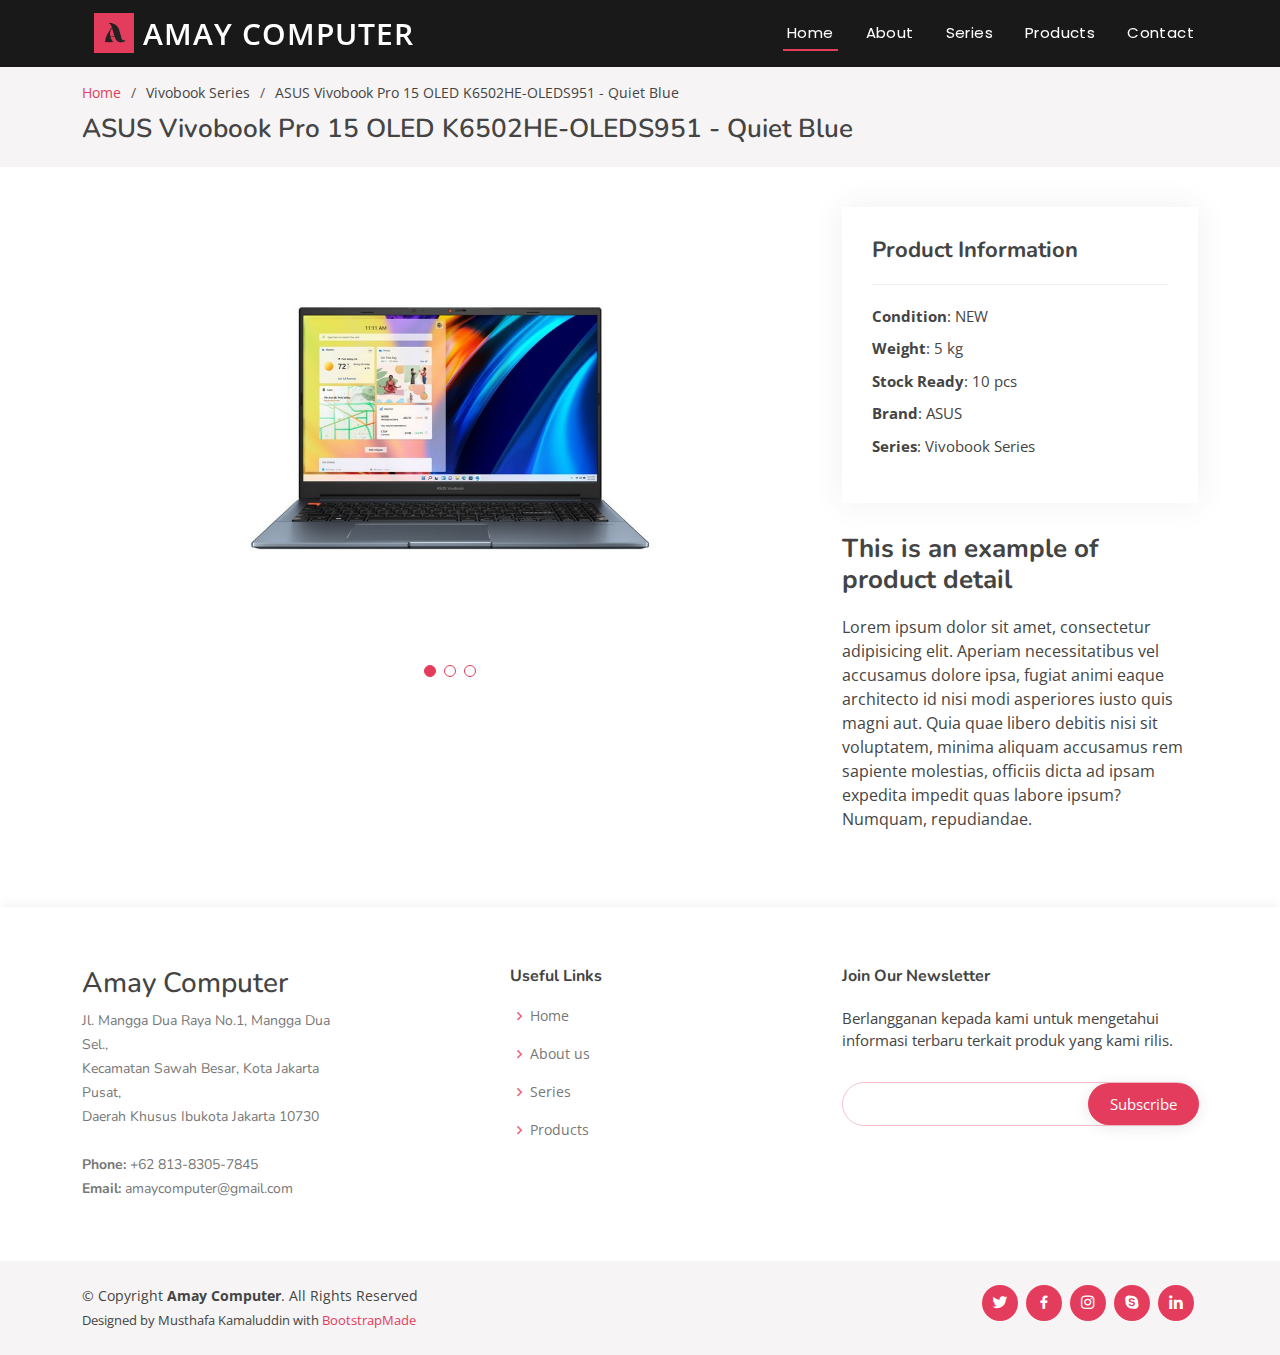
<file: vivobook_product1.html>
<!DOCTYPE html>
<html lang="en">

<head>
  <meta charset="utf-8">
  <meta content="width=device-width, initial-scale=1.0" name="viewport">

  <title>Amay Computer - ASUS Vivobook</title>
  <meta content="" name="description">
  <meta content="" name="keywords">

  <!-- Favicons -->
  <link href="assets/img/logo.png" rel="icon">

  <!-- Google Fonts -->
  <link
    href="https://fonts.googleapis.com/css?family=Open+Sans:300,300i,400,400i,600,600i,700,700i|Nunito:300,300i,400,400i,600,600i,700,700i|Poppins:300,300i,400,400i,500,500i,600,600i,700,700i"
    rel="stylesheet">

  <!-- Vendor CSS Files -->
  <link href="assets/vendor/bootstrap/css/bootstrap.min.css" rel="stylesheet">
  <link href="assets/vendor/bootstrap-icons/bootstrap-icons.css" rel="stylesheet">
  <link href="assets/vendor/boxicons/css/boxicons.min.css" rel="stylesheet">
  <link href="assets/vendor/glightbox/css/glightbox.min.css" rel="stylesheet">
  <link href="assets/vendor/remixicon/remixicon.css" rel="stylesheet">
  <link href="assets/vendor/swiper/swiper-bundle.min.css" rel="stylesheet">

  <!-- Template Main CSS File -->
  <link href="assets/css/style.css" rel="stylesheet">

  <!-- =======================================================
  * Template Name: Tempo - v4.9.1
  * Template URL: https://bootstrapmade.com/tempo-free-onepage-bootstrap-theme/
  * Author: BootstrapMade.com
  * License: https://bootstrapmade.com/license/
  ======================================================== -->
</head>

<body>
  <!-- ======= Header ======= -->
  <header id="header" class="fixed-top header-inner-pages">
    <div class="container d-flex align-items-center justify-content-between">

      <!-- <a href="index.html" class="logo"><img src="assets/img/logo.png" alt="" class="img-fluid"></a>
      <h1 class="logo"><a href="index.html">Amay Computer</a></h1> -->
      <div class="container-fluid">
        <a class="logo" href="#">
          <img src="assets/img/logo.png" alt="Logo" class="d-inline-block align-text-top logo">
          <a class="logo" href="index.html">amay computer</a>
        </a>
      </div>

      <nav id="navbar" class="navbar">
        <ul>
          <li><a class="nav-link scrollto active" href="#hero">Home</a></li>
          <li><a class="nav-link scrollto" href="#about">About</a></li>
          <li><a class="nav-link scrollto" href="#series">Series</a></li>
          <li><a class="nav-link scrollto " href="#portfolio">Products</a></li>
          <li><a class="nav-link scrollto" href="#contact">Contact</a></li>
        </ul>
        <i class="bi bi-list mobile-nav-toggle"></i>
      </nav><!-- .navbar -->

    </div>
  </header><!-- End Header -->

  <!-- ======= Breadcrumbs ======= -->
  <section id="breadcrumbs" class="breadcrumbs">
    <div class="container">

      <ol>
        <li><a href="index.html">Home</a></li>
        <li>Vivobook Series</li>
        <li>ASUS Vivobook Pro 15 OLED K6502HE-OLEDS951 - Quiet Blue</li>
      </ol>
      <h2>ASUS Vivobook Pro 15 OLED K6502HE-OLEDS951 - Quiet Blue</h2>

    </div>
  </section><!-- End Breadcrumbs -->

  <!-- ======= Portfolio Details Section ======= -->
  <section id="portfolio-details" class="portfolio-details">
    <div class="container">

      <div class="row gy-4">

        <div class="col-lg-8">
          <div class="portfolio-details-slider swiper text-center">
            <div class="swiper-wrapper align-items-center">

              <div class="swiper-slide h-50">
                <img src="assets/img/products/vivobook1.jpg" alt="">
              </div>

              <div class="swiper-slide">
                <img src="assets/img/products/vivobook2.png" alt="">
              </div>

              <div class="swiper-slide">
                <img src="assets/img/products/vivobook3.png" alt="">
              </div>

            </div>
            <div class="swiper-pagination"></div>
          </div>
        </div>

        <div class="col-lg-4">
          <div class="portfolio-info">
            <h3>Product Information</h3>
            <ul>
              <li><strong>Condition</strong>: NEW</li>
              <li><strong>Weight</strong>: 5 kg</li>
              <li><strong>Stock Ready</strong>: 10 pcs</li>
              <li><strong>Brand</strong>: ASUS </li>
              <li><strong>Series</strong>: Vivobook Series</li>
            </ul>
          </div>
          <div class="portfolio-description">
            <h2>This is an example of product detail</h2>
            <p>
              Lorem ipsum dolor sit amet, consectetur adipisicing elit. Aperiam necessitatibus vel accusamus dolore ipsa, fugiat animi eaque architecto id nisi modi asperiores iusto quis magni aut. Quia quae libero debitis nisi sit voluptatem, minima aliquam accusamus rem sapiente molestias, officiis dicta ad ipsam expedita impedit quas labore ipsum? Numquam, repudiandae.
            </p>
          </div>
        </div>

      </div>

    </div>
  </section><!-- End Portfolio Details Section -->

  <!-- ======= Footer ======= -->
  <footer id="footer">

    <div class="footer-top">
      <div class="container">
        <div class="row justify-content-between">

          <div class="col-lg-3 col-md-6 footer-contact">
            <h3>Amay Computer</h3>
            <p>
              Jl. Mangga Dua Raya No.1, Mangga Dua Sel., <br>
              Kecamatan Sawah Besar, Kota Jakarta Pusat,<br>
              Daerah Khusus Ibukota Jakarta 10730<br><br>
              <strong>Phone:</strong> +62 813-8305-7845<br>
              <strong>Email:</strong> amaycomputer@gmail.com<br>
            </p>
          </div>

          <div class="col-lg-2 col-md-6 footer-links">
            <h4>Useful Links</h4>
            <ul>
              <li><i class="bx bx-chevron-right"></i> <a href="#hero">Home</a></li>
              <li><i class="bx bx-chevron-right"></i> <a href="#about">About us</a></li>
              <li><i class="bx bx-chevron-right"></i> <a href="#series">Series</a></li>
              <li><i class="bx bx-chevron-right"></i> <a href="#portfolio">Products</a></li>
            </ul>
          </div>

          <div class="col-lg-4 col-md-6 footer-newsletter">
            <h4>Join Our Newsletter</h4>
            <p>Berlangganan kepada kami untuk mengetahui informasi terbaru terkait produk yang kami rilis.</p>
            <form action="" method="post">
              <input type="email" name="email"><input type="submit" value="Subscribe">
            </form>
          </div>

        </div>
      </div>
    </div>

    <div class="container d-md-flex py-4">

      <div class="me-md-auto text-center text-md-start">
        <div class="copyright">
          &copy; Copyright <strong><span>Amay Computer</span></strong>. All Rights Reserved
        </div>
        <div class="credits">
          <!-- All the links in the footer should remain intact. -->
          <!-- You can delete the links only if you purchased the pro version. -->
          <!-- Licensing information: https://bootstrapmade.com/license/ -->
          <!-- Purchase the pro version with working PHP/AJAX contact form: https://bootstrapmade.com/tempo-free-onepage-bootstrap-theme/ -->
          Designed by Musthafa Kamaluddin with <a href="https://bootstrapmade.com/">BootstrapMade</a>
        </div>
      </div>
      <div class="social-links text-center text-md-right pt-3 pt-md-0">
        <a href="#" class="twitter"><i class="bx bxl-twitter"></i></a>
        <a href="#" class="facebook"><i class="bx bxl-facebook"></i></a>
        <a href="#" class="instagram"><i class="bx bxl-instagram"></i></a>
        <a href="#" class="google-plus"><i class="bx bxl-skype"></i></a>
        <a href="#" class="linkedin"><i class="bx bxl-linkedin"></i></a>
      </div>
    </div>
  </footer><!-- End Footer -->

  <a href="#" class="back-to-top d-flex align-items-center justify-content-center"><i
      class="bi bi-arrow-up-short"></i></a>

  <!-- Vendor JS Files -->
  <script src="assets/vendor/bootstrap/js/bootstrap.bundle.min.js"></script>
  <script src="assets/vendor/glightbox/js/glightbox.min.js"></script>
  <script src="assets/vendor/isotope-layout/isotope.pkgd.min.js"></script>
  <script src="assets/vendor/swiper/swiper-bundle.min.js"></script>
  <script src="assets/vendor/php-email-form/validate.js"></script>

  <!-- Template Main JS File -->
  <script src="assets/js/main.js"></script>

</body>
</file>
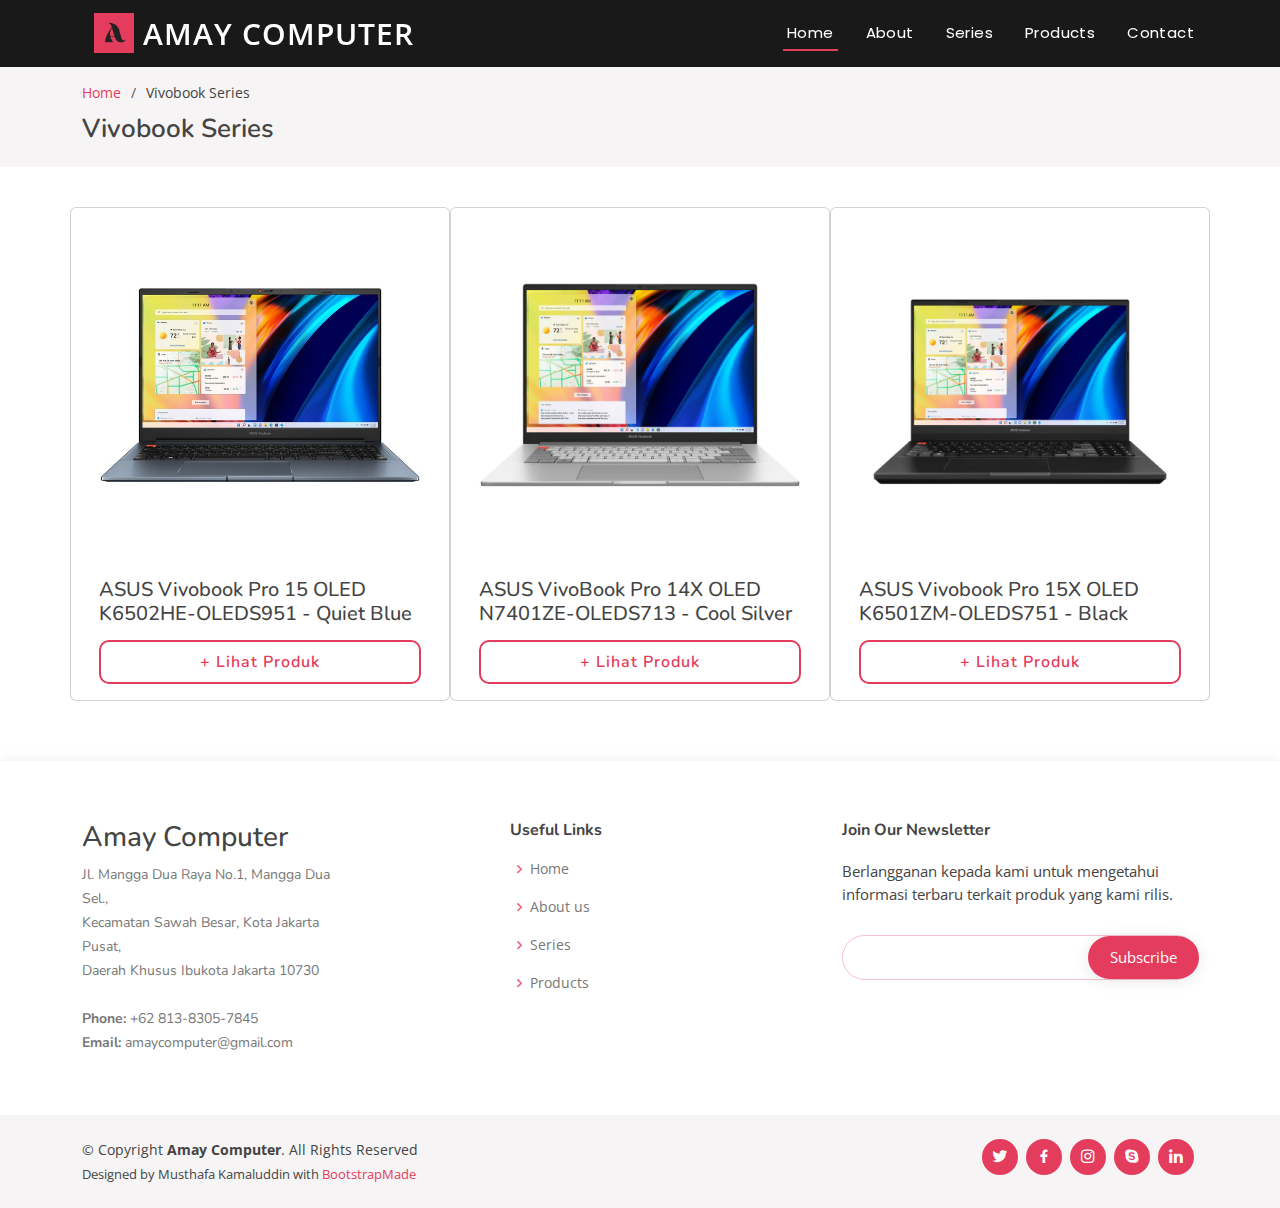
<file: vivobook_series.html>
<!DOCTYPE html>
<html lang="en">

<head>
  <meta charset="utf-8">
  <meta content="width=device-width, initial-scale=1.0" name="viewport">

  <title>Amay Computer - Vivobook Series</title>
  <meta content="" name="description">
  <meta content="" name="keywords">

  <!-- Favicons -->
  <link href="assets/img/logo.png" rel="icon">

  <!-- Google Fonts -->
  <link
    href="https://fonts.googleapis.com/css?family=Open+Sans:300,300i,400,400i,600,600i,700,700i|Nunito:300,300i,400,400i,600,600i,700,700i|Poppins:300,300i,400,400i,500,500i,600,600i,700,700i"
    rel="stylesheet">

  <!-- Vendor CSS Files -->
  <link href="assets/vendor/bootstrap/css/bootstrap.min.css" rel="stylesheet">
  <link href="assets/vendor/bootstrap-icons/bootstrap-icons.css" rel="stylesheet">
  <link href="assets/vendor/boxicons/css/boxicons.min.css" rel="stylesheet">
  <link href="assets/vendor/glightbox/css/glightbox.min.css" rel="stylesheet">
  <link href="assets/vendor/remixicon/remixicon.css" rel="stylesheet">
  <link href="assets/vendor/swiper/swiper-bundle.min.css" rel="stylesheet">

  <!-- Template Main CSS File -->
  <link href="assets/css/style.css" rel="stylesheet">

  <!-- =======================================================
  * Template Name: Tempo - v4.9.1
  * Template URL: https://bootstrapmade.com/tempo-free-onepage-bootstrap-theme/
  * Author: BootstrapMade.com
  * License: https://bootstrapmade.com/license/
  ======================================================== -->
</head>

<body>
  <!-- ======= Header ======= -->
  <header id="header" class="fixed-top header-inner-pages">
    <div class="container d-flex align-items-center justify-content-between">

      <!-- <a href="index.html" class="logo"><img src="assets/img/logo.png" alt="" class="img-fluid"></a>
      <h1 class="logo"><a href="index.html">Amay Computer</a></h1> -->
      <div class="container-fluid">
        <a class="logo" href="#">
          <img src="assets/img/logo.png" alt="Logo" class="d-inline-block align-text-top logo">
          <a class="logo" href="index.html">amay computer</a>
        </a>
      </div>

      <nav id="navbar" class="navbar">
        <ul>
          <li><a class="nav-link scrollto active" href="#hero">Home</a></li>
          <li><a class="nav-link scrollto" href="#about">About</a></li>
          <li><a class="nav-link scrollto" href="#series">Series</a></li>
          <li><a class="nav-link scrollto " href="#portfolio">Products</a></li>
          <li><a class="nav-link scrollto" href="#contact">Contact</a></li>
        </ul>
        <i class="bi bi-list mobile-nav-toggle"></i>
      </nav><!-- .navbar -->

    </div>
  </header><!-- End Header -->

  <!-- ======= Breadcrumbs ======= -->
  <section id="breadcrumbs" class="breadcrumbs">
    <div class="container">

      <ol>
        <li><a href="index.html">Home</a></li>
        <li>Vivobook Series</li>
      </ol>
      <h2>Vivobook Series</h2>

    </div>
  </section><!-- End Breadcrumbs -->

  <!-- ======= Portfolio Details Section ======= -->
  <section id="portfolio-details" class="portfolio-details">
    <div class="container">

      <div class="row gy-4 content">

        <div class="card col-lg-4 col-md-6">
          <img src="assets/img/products/vivobook1.jpg" class="card-img-top" alt="...">
          <div class="card-body">
            <h5 class="card-title">ASUS Vivobook Pro 15 OLED K6502HE-OLEDS951 - Quiet Blue</h5>
            <a href="vivobook_product1.html" class="btn btn-primary btn-lihat-details">+ Lihat Produk</a>
          </div>
        </div>

        <div class="card col-lg-4 col-md-6">
          <img src="assets/img/products/vivobook2.png" class="card-img-top" alt="...">
          <div class="card-body">
            <h5 class="card-title">ASUS VivoBook Pro 14X OLED N7401ZE-OLEDS713 - Cool Silver</h5>
            <a href="vivobook_product1.html" class="btn btn-primary btn-lihat-details">+ Lihat Produk</a>
          </div>
        </div>

        <div class="card col-lg-4 col-md-6">
          <img src="assets/img/products/vivobook3.png" class="card-img-top" alt="...">
          <div class="card-body">
            <h5 class="card-title">ASUS Vivobook Pro 15X OLED K6501ZM-OLEDS751 - Black</h5>
            <a href="vivobook_product1.html" class="btn btn-primary btn-lihat-details">+ Lihat Produk</a>
          </div>
        </div>

      </div>

    </div>
  </section><!-- End Portfolio Details Section -->

  <!-- ======= Footer ======= -->
  <footer id="footer">

    <div class="footer-top">
      <div class="container">
        <div class="row justify-content-between">

          <div class="col-lg-3 col-md-6 footer-contact">
            <h3>Amay Computer</h3>
            <p>
              Jl. Mangga Dua Raya No.1, Mangga Dua Sel., <br>
              Kecamatan Sawah Besar, Kota Jakarta Pusat,<br>
              Daerah Khusus Ibukota Jakarta 10730<br><br>
              <strong>Phone:</strong> +62 813-8305-7845<br>
              <strong>Email:</strong> amaycomputer@gmail.com<br>
            </p>
          </div>

          <div class="col-lg-2 col-md-6 footer-links">
            <h4>Useful Links</h4>
            <ul>
              <li><i class="bx bx-chevron-right"></i> <a href="#hero">Home</a></li>
              <li><i class="bx bx-chevron-right"></i> <a href="#about">About us</a></li>
              <li><i class="bx bx-chevron-right"></i> <a href="#series">Series</a></li>
              <li><i class="bx bx-chevron-right"></i> <a href="#portfolio">Products</a></li>
            </ul>
          </div>

          <div class="col-lg-4 col-md-6 footer-newsletter">
            <h4>Join Our Newsletter</h4>
            <p>Berlangganan kepada kami untuk mengetahui informasi terbaru terkait produk yang kami rilis.</p>
            <form action="" method="post">
              <input type="email" name="email"><input type="submit" value="Subscribe">
            </form>
          </div>

        </div>
      </div>
    </div>

    <div class="container d-md-flex py-4">

      <div class="me-md-auto text-center text-md-start">
        <div class="copyright">
          &copy; Copyright <strong><span>Amay Computer</span></strong>. All Rights Reserved
        </div>
        <div class="credits">
          <!-- All the links in the footer should remain intact. -->
          <!-- You can delete the links only if you purchased the pro version. -->
          <!-- Licensing information: https://bootstrapmade.com/license/ -->
          <!-- Purchase the pro version with working PHP/AJAX contact form: https://bootstrapmade.com/tempo-free-onepage-bootstrap-theme/ -->
          Designed by Musthafa Kamaluddin with <a href="https://bootstrapmade.com/">BootstrapMade</a>
        </div>
      </div>
      <div class="social-links text-center text-md-right pt-3 pt-md-0">
        <a href="#" class="twitter"><i class="bx bxl-twitter"></i></a>
        <a href="#" class="facebook"><i class="bx bxl-facebook"></i></a>
        <a href="#" class="instagram"><i class="bx bxl-instagram"></i></a>
        <a href="#" class="google-plus"><i class="bx bxl-skype"></i></a>
        <a href="#" class="linkedin"><i class="bx bxl-linkedin"></i></a>
      </div>
    </div>
  </footer><!-- End Footer -->

  <a href="#" class="back-to-top d-flex align-items-center justify-content-center"><i
      class="bi bi-arrow-up-short"></i></a>

  <!-- Vendor JS Files -->
  <script src="assets/vendor/bootstrap/js/bootstrap.bundle.min.js"></script>
  <script src="assets/vendor/glightbox/js/glightbox.min.js"></script>
  <script src="assets/vendor/isotope-layout/isotope.pkgd.min.js"></script>
  <script src="assets/vendor/swiper/swiper-bundle.min.js"></script>
  <script src="assets/vendor/php-email-form/validate.js"></script>

  <!-- Template Main JS File -->
  <script src="assets/js/main.js"></script>

</body>
</file>
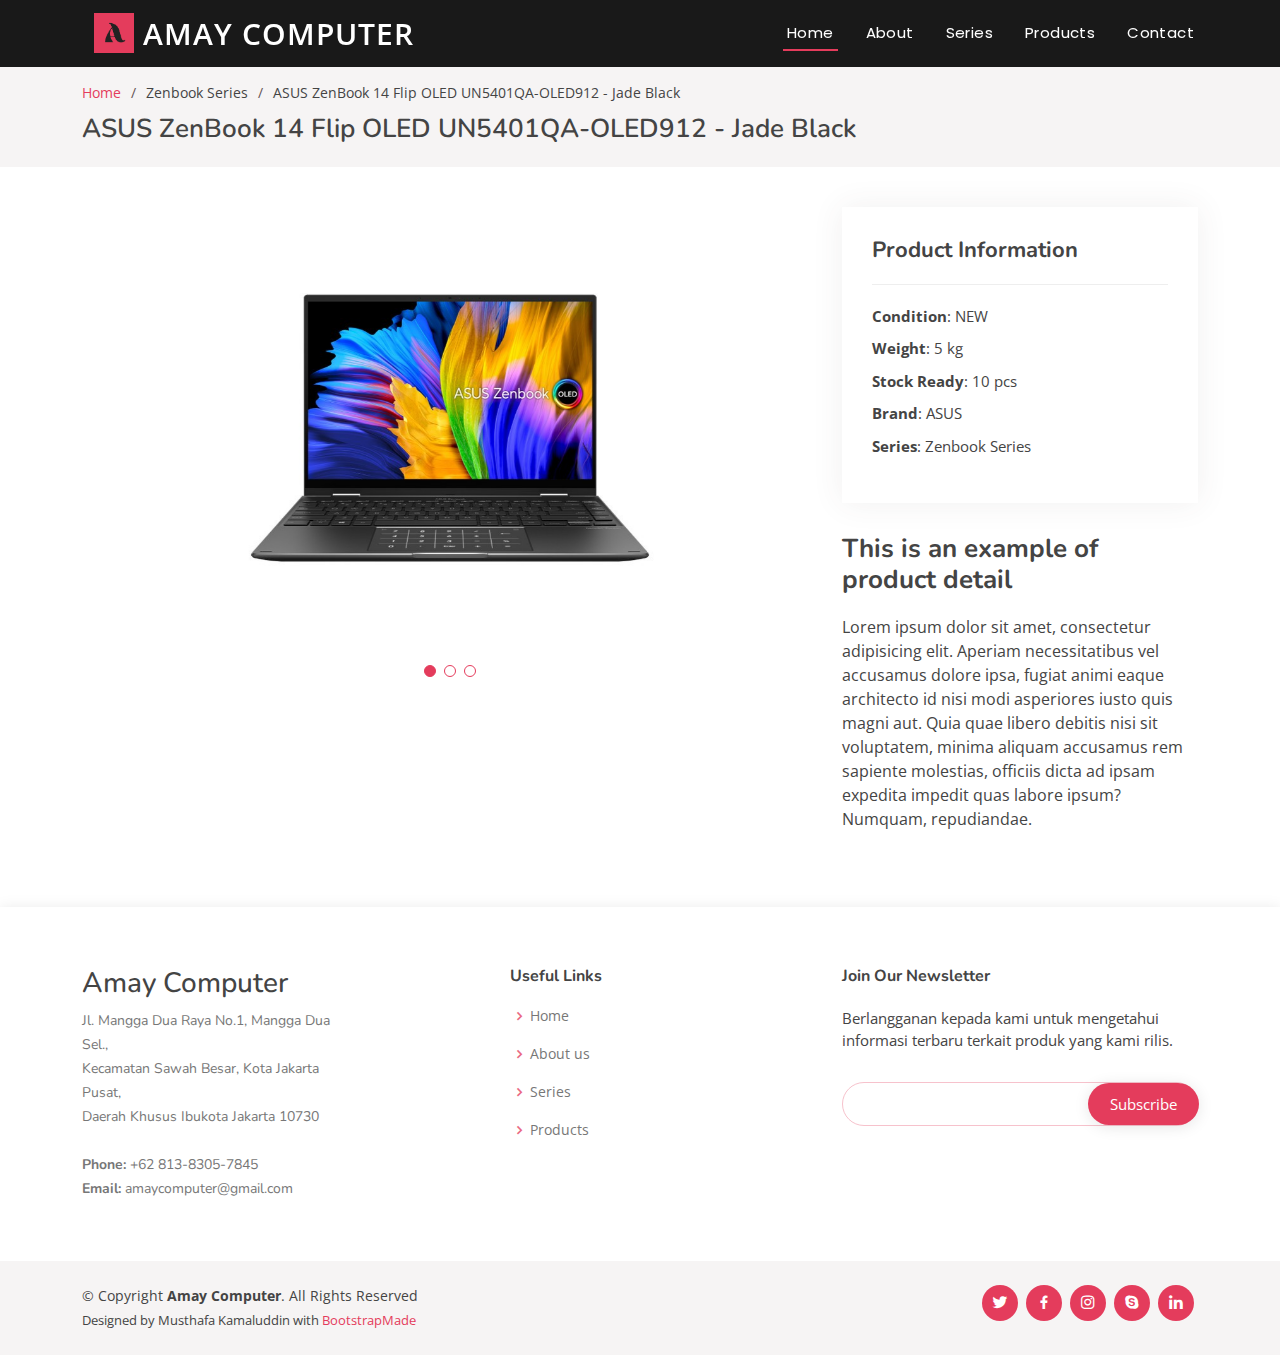
<file: zenbook_product1.html>
<!DOCTYPE html>
<html lang="en">

<head>
  <meta charset="utf-8">
  <meta content="width=device-width, initial-scale=1.0" name="viewport">

  <title>Amay Computer - ASUS Zenbook</title>
  <meta content="" name="description">
  <meta content="" name="keywords">

  <!-- Favicons -->
  <link href="assets/img/logo.png" rel="icon">

  <!-- Google Fonts -->
  <link
    href="https://fonts.googleapis.com/css?family=Open+Sans:300,300i,400,400i,600,600i,700,700i|Nunito:300,300i,400,400i,600,600i,700,700i|Poppins:300,300i,400,400i,500,500i,600,600i,700,700i"
    rel="stylesheet">

  <!-- Vendor CSS Files -->
  <link href="assets/vendor/bootstrap/css/bootstrap.min.css" rel="stylesheet">
  <link href="assets/vendor/bootstrap-icons/bootstrap-icons.css" rel="stylesheet">
  <link href="assets/vendor/boxicons/css/boxicons.min.css" rel="stylesheet">
  <link href="assets/vendor/glightbox/css/glightbox.min.css" rel="stylesheet">
  <link href="assets/vendor/remixicon/remixicon.css" rel="stylesheet">
  <link href="assets/vendor/swiper/swiper-bundle.min.css" rel="stylesheet">

  <!-- Template Main CSS File -->
  <link href="assets/css/style.css" rel="stylesheet">

  <!-- =======================================================
  * Template Name: Tempo - v4.9.1
  * Template URL: https://bootstrapmade.com/tempo-free-onepage-bootstrap-theme/
  * Author: BootstrapMade.com
  * License: https://bootstrapmade.com/license/
  ======================================================== -->
</head>

<body>
  <!-- ======= Header ======= -->
  <header id="header" class="fixed-top header-inner-pages">
    <div class="container d-flex align-items-center justify-content-between">

      <!-- <a href="index.html" class="logo"><img src="assets/img/logo.png" alt="" class="img-fluid"></a>
      <h1 class="logo"><a href="index.html">Amay Computer</a></h1> -->
      <div class="container-fluid">
        <a class="logo" href="#">
          <img src="assets/img/logo.png" alt="Logo" class="d-inline-block align-text-top logo">
          <a class="logo" href="index.html">amay computer</a>
        </a>
      </div>

      <nav id="navbar" class="navbar">
        <ul>
          <li><a class="nav-link scrollto active" href="#hero">Home</a></li>
          <li><a class="nav-link scrollto" href="#about">About</a></li>
          <li><a class="nav-link scrollto" href="#series">Series</a></li>
          <li><a class="nav-link scrollto " href="#portfolio">Products</a></li>
          <li><a class="nav-link scrollto" href="#contact">Contact</a></li>
        </ul>
        <i class="bi bi-list mobile-nav-toggle"></i>
      </nav><!-- .navbar -->

    </div>
  </header><!-- End Header -->

  <!-- ======= Breadcrumbs ======= -->
  <section id="breadcrumbs" class="breadcrumbs">
    <div class="container">

      <ol>
        <li><a href="index.html">Home</a></li>
        <li>Zenbook Series</li>
        <li>ASUS ZenBook 14 Flip OLED UN5401QA-OLED912 - Jade Black</li>
      </ol>
      <h2>ASUS ZenBook 14 Flip OLED UN5401QA-OLED912 - Jade Black</h2>

    </div>
  </section><!-- End Breadcrumbs -->

  <!-- ======= Portfolio Details Section ======= -->
  <section id="portfolio-details" class="portfolio-details">
    <div class="container">

      <div class="row gy-4">

        <div class="col-lg-8">
          <div class="portfolio-details-slider swiper text-center">
            <div class="swiper-wrapper align-items-center">

              <div class="swiper-slide h-50">
                <img src="assets/img/products/zenbook1.jpg" alt="">
              </div>

              <div class="swiper-slide">
                <img src="assets/img/products/zenbook2.png" alt="">
              </div>

              <div class="swiper-slide">
                <img src="assets/img/products/zenbook3.png" alt="">
              </div>

            </div>
            <div class="swiper-pagination"></div>
          </div>
        </div>

        <div class="col-lg-4">
          <div class="portfolio-info">
            <h3>Product Information</h3>
            <ul>
              <li><strong>Condition</strong>: NEW</li>
              <li><strong>Weight</strong>: 5 kg</li>
              <li><strong>Stock Ready</strong>: 10 pcs</li>
              <li><strong>Brand</strong>: ASUS </li>
              <li><strong>Series</strong>: Zenbook Series</li>
            </ul>
          </div>
          <div class="portfolio-description">
            <h2>This is an example of product detail</h2>
            <p>
              Lorem ipsum dolor sit amet, consectetur adipisicing elit. Aperiam necessitatibus vel accusamus dolore ipsa, fugiat animi eaque architecto id nisi modi asperiores iusto quis magni aut. Quia quae libero debitis nisi sit voluptatem, minima aliquam accusamus rem sapiente molestias, officiis dicta ad ipsam expedita impedit quas labore ipsum? Numquam, repudiandae.
            </p>
          </div>
        </div>

      </div>

    </div>
  </section><!-- End Portfolio Details Section -->

  <!-- ======= Footer ======= -->
  <footer id="footer">

    <div class="footer-top">
      <div class="container">
        <div class="row justify-content-between">

          <div class="col-lg-3 col-md-6 footer-contact">
            <h3>Amay Computer</h3>
            <p>
              Jl. Mangga Dua Raya No.1, Mangga Dua Sel., <br>
              Kecamatan Sawah Besar, Kota Jakarta Pusat,<br>
              Daerah Khusus Ibukota Jakarta 10730<br><br>
              <strong>Phone:</strong> +62 813-8305-7845<br>
              <strong>Email:</strong> amaycomputer@gmail.com<br>
            </p>
          </div>

          <div class="col-lg-2 col-md-6 footer-links">
            <h4>Useful Links</h4>
            <ul>
              <li><i class="bx bx-chevron-right"></i> <a href="#hero">Home</a></li>
              <li><i class="bx bx-chevron-right"></i> <a href="#about">About us</a></li>
              <li><i class="bx bx-chevron-right"></i> <a href="#series">Series</a></li>
              <li><i class="bx bx-chevron-right"></i> <a href="#portfolio">Products</a></li>
            </ul>
          </div>

          <div class="col-lg-4 col-md-6 footer-newsletter">
            <h4>Join Our Newsletter</h4>
            <p>Berlangganan kepada kami untuk mengetahui informasi terbaru terkait produk yang kami rilis.</p>
            <form action="" method="post">
              <input type="email" name="email"><input type="submit" value="Subscribe">
            </form>
          </div>

        </div>
      </div>
    </div>

    <div class="container d-md-flex py-4">

      <div class="me-md-auto text-center text-md-start">
        <div class="copyright">
          &copy; Copyright <strong><span>Amay Computer</span></strong>. All Rights Reserved
        </div>
        <div class="credits">
          <!-- All the links in the footer should remain intact. -->
          <!-- You can delete the links only if you purchased the pro version. -->
          <!-- Licensing information: https://bootstrapmade.com/license/ -->
          <!-- Purchase the pro version with working PHP/AJAX contact form: https://bootstrapmade.com/tempo-free-onepage-bootstrap-theme/ -->
          Designed by Musthafa Kamaluddin with <a href="https://bootstrapmade.com/">BootstrapMade</a>
        </div>
      </div>
      <div class="social-links text-center text-md-right pt-3 pt-md-0">
        <a href="#" class="twitter"><i class="bx bxl-twitter"></i></a>
        <a href="#" class="facebook"><i class="bx bxl-facebook"></i></a>
        <a href="#" class="instagram"><i class="bx bxl-instagram"></i></a>
        <a href="#" class="google-plus"><i class="bx bxl-skype"></i></a>
        <a href="#" class="linkedin"><i class="bx bxl-linkedin"></i></a>
      </div>
    </div>
  </footer><!-- End Footer -->

  <a href="#" class="back-to-top d-flex align-items-center justify-content-center"><i
      class="bi bi-arrow-up-short"></i></a>

  <!-- Vendor JS Files -->
  <script src="assets/vendor/bootstrap/js/bootstrap.bundle.min.js"></script>
  <script src="assets/vendor/glightbox/js/glightbox.min.js"></script>
  <script src="assets/vendor/isotope-layout/isotope.pkgd.min.js"></script>
  <script src="assets/vendor/swiper/swiper-bundle.min.js"></script>
  <script src="assets/vendor/php-email-form/validate.js"></script>

  <!-- Template Main JS File -->
  <script src="assets/js/main.js"></script>

</body>
</file>
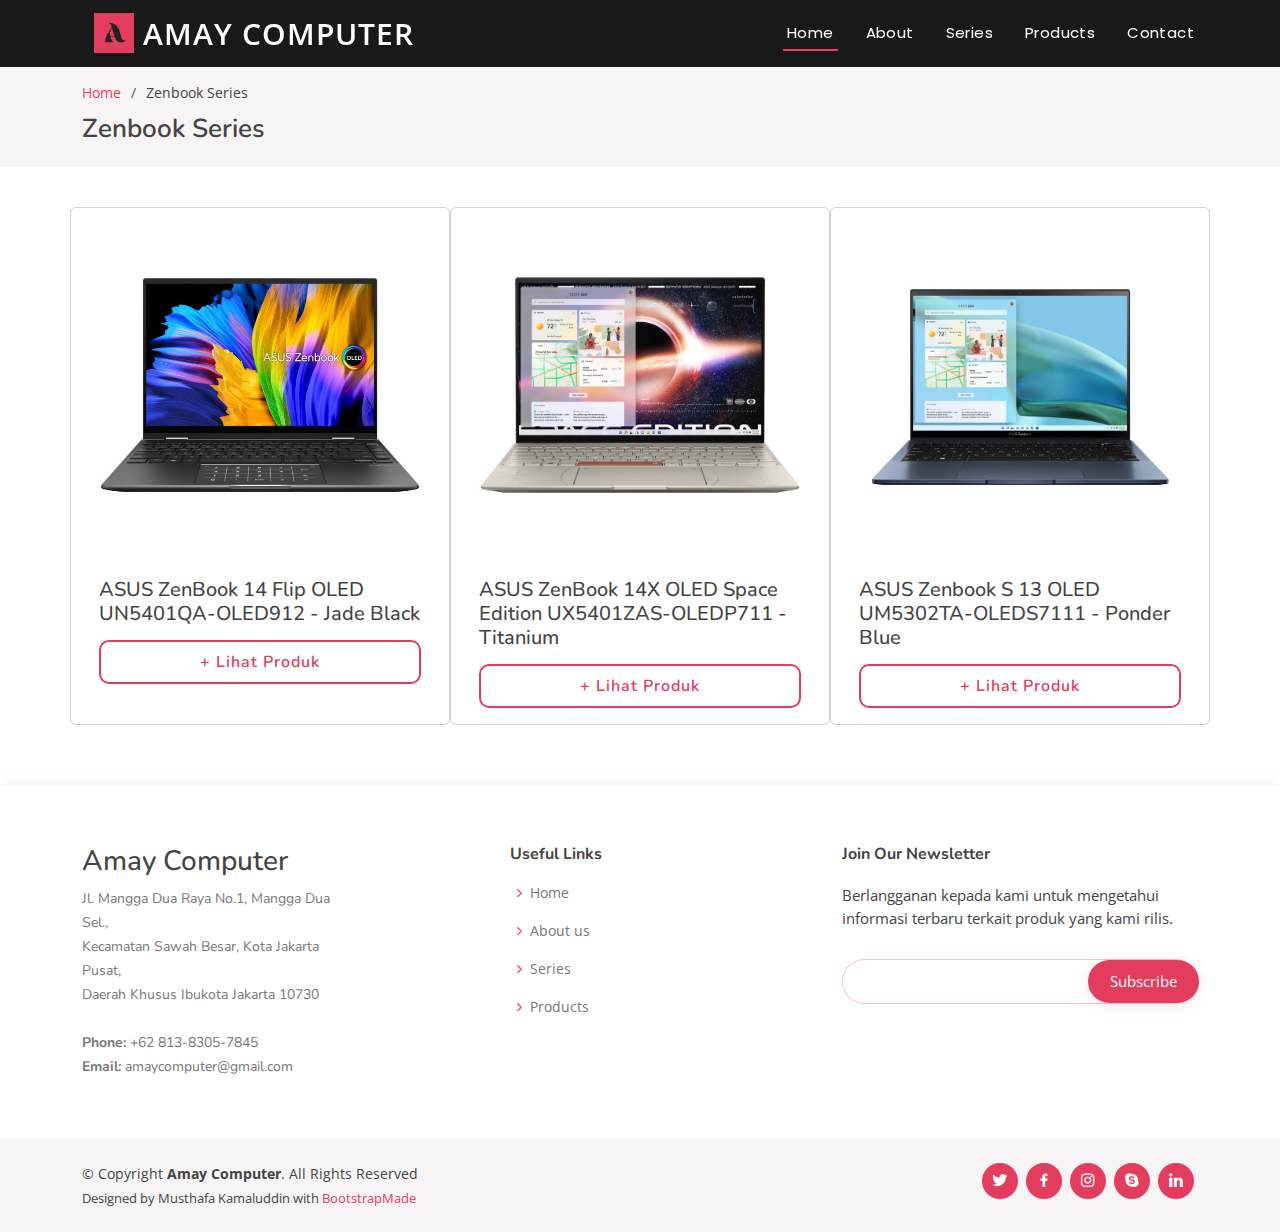
<file: zenbook_series.html>
<!DOCTYPE html>
<html lang="en">

<head>
  <meta charset="utf-8">
  <meta content="width=device-width, initial-scale=1.0" name="viewport">

  <title>Amay Computer - Zenbook Series</title>
  <meta content="" name="description">
  <meta content="" name="keywords">

  <!-- Favicons -->
  <link href="assets/img/logo.png" rel="icon">

  <!-- Google Fonts -->
  <link
    href="https://fonts.googleapis.com/css?family=Open+Sans:300,300i,400,400i,600,600i,700,700i|Nunito:300,300i,400,400i,600,600i,700,700i|Poppins:300,300i,400,400i,500,500i,600,600i,700,700i"
    rel="stylesheet">

  <!-- Vendor CSS Files -->
  <link href="assets/vendor/bootstrap/css/bootstrap.min.css" rel="stylesheet">
  <link href="assets/vendor/bootstrap-icons/bootstrap-icons.css" rel="stylesheet">
  <link href="assets/vendor/boxicons/css/boxicons.min.css" rel="stylesheet">
  <link href="assets/vendor/glightbox/css/glightbox.min.css" rel="stylesheet">
  <link href="assets/vendor/remixicon/remixicon.css" rel="stylesheet">
  <link href="assets/vendor/swiper/swiper-bundle.min.css" rel="stylesheet">

  <!-- Template Main CSS File -->
  <link href="assets/css/style.css" rel="stylesheet">

  <!-- =======================================================
  * Template Name: Tempo - v4.9.1
  * Template URL: https://bootstrapmade.com/tempo-free-onepage-bootstrap-theme/
  * Author: BootstrapMade.com
  * License: https://bootstrapmade.com/license/
  ======================================================== -->
</head>

<body>
  <!-- ======= Header ======= -->
  <header id="header" class="fixed-top header-inner-pages">
    <div class="container d-flex align-items-center justify-content-between">

      <!-- <a href="index.html" class="logo"><img src="assets/img/logo.png" alt="" class="img-fluid"></a>
      <h1 class="logo"><a href="index.html">Amay Computer</a></h1> -->
      <div class="container-fluid">
        <a class="logo" href="#">
          <img src="assets/img/logo.png" alt="Logo" class="d-inline-block align-text-top logo">
          <a class="logo" href="index.html">amay computer</a>
        </a>
      </div>

      <nav id="navbar" class="navbar">
        <ul>
          <li><a class="nav-link scrollto active" href="#hero">Home</a></li>
          <li><a class="nav-link scrollto" href="#about">About</a></li>
          <li><a class="nav-link scrollto" href="#series">Series</a></li>
          <li><a class="nav-link scrollto " href="#portfolio">Products</a></li>
          <li><a class="nav-link scrollto" href="#contact">Contact</a></li>
        </ul>
        <i class="bi bi-list mobile-nav-toggle"></i>
      </nav><!-- .navbar -->

    </div>
  </header><!-- End Header -->

  <!-- ======= Breadcrumbs ======= -->
  <section id="breadcrumbs" class="breadcrumbs">
    <div class="container">

      <ol>
        <li><a href="index.html">Home</a></li>
        <li>Zenbook Series</li>
      </ol>
      <h2>Zenbook Series</h2>

    </div>
  </section><!-- End Breadcrumbs -->

  <!-- ======= Portfolio Details Section ======= -->
  <section id="portfolio-details" class="portfolio-details">
    <div class="container">

      <div class="row gy-4 content">

        <div class="card col-lg-4 col-md-6">
          <img src="assets/img/products/zenbook1.jpg" class="card-img-top" alt="...">
          <div class="card-body">
            <h5 class="card-title">ASUS ZenBook 14 Flip OLED UN5401QA-OLED912 - Jade Black</h5>
            <a href="zenbook_product1.html" class="btn btn-primary btn-lihat-details">+ Lihat Produk</a>
          </div>
        </div>

        <div class="card col-lg-4 col-md-6">
          <img src="assets/img/products/zenbook2.png" class="card-img-top" alt="...">
          <div class="card-body">
            <h5 class="card-title">ASUS ZenBook 14X OLED Space Edition UX5401ZAS-OLEDP711 - Titanium</h5>
            <a href="zenbook_product1.html" class="btn btn-primary btn-lihat-details">+ Lihat Produk</a>
          </div>
        </div>

        <div class="card col-lg-4 col-md-6">
          <img src="assets/img/products/zenbook3.png" class="card-img-top" alt="...">
          <div class="card-body">
            <h5 class="card-title">ASUS Zenbook S 13 OLED UM5302TA-OLEDS7111 - Ponder Blue</h5>
            <a href="zenbook_product1.html" class="btn btn-primary btn-lihat-details">+ Lihat Produk</a>
          </div>
        </div>

      </div>

    </div>
  </section><!-- End Portfolio Details Section -->

  <!-- ======= Footer ======= -->
  <footer id="footer">

    <div class="footer-top">
      <div class="container">
        <div class="row justify-content-between">

          <div class="col-lg-3 col-md-6 footer-contact">
            <h3>Amay Computer</h3>
            <p>
              Jl. Mangga Dua Raya No.1, Mangga Dua Sel., <br>
              Kecamatan Sawah Besar, Kota Jakarta Pusat,<br>
              Daerah Khusus Ibukota Jakarta 10730<br><br>
              <strong>Phone:</strong> +62 813-8305-7845<br>
              <strong>Email:</strong> amaycomputer@gmail.com<br>
            </p>
          </div>

          <div class="col-lg-2 col-md-6 footer-links">
            <h4>Useful Links</h4>
            <ul>
              <li><i class="bx bx-chevron-right"></i> <a href="#hero">Home</a></li>
              <li><i class="bx bx-chevron-right"></i> <a href="#about">About us</a></li>
              <li><i class="bx bx-chevron-right"></i> <a href="#series">Series</a></li>
              <li><i class="bx bx-chevron-right"></i> <a href="#portfolio">Products</a></li>
            </ul>
          </div>

          <div class="col-lg-4 col-md-6 footer-newsletter">
            <h4>Join Our Newsletter</h4>
            <p>Berlangganan kepada kami untuk mengetahui informasi terbaru terkait produk yang kami rilis.</p>
            <form action="" method="post">
              <input type="email" name="email"><input type="submit" value="Subscribe">
            </form>
          </div>

        </div>
      </div>
    </div>

    <div class="container d-md-flex py-4">

      <div class="me-md-auto text-center text-md-start">
        <div class="copyright">
          &copy; Copyright <strong><span>Amay Computer</span></strong>. All Rights Reserved
        </div>
        <div class="credits">
          <!-- All the links in the footer should remain intact. -->
          <!-- You can delete the links only if you purchased the pro version. -->
          <!-- Licensing information: https://bootstrapmade.com/license/ -->
          <!-- Purchase the pro version with working PHP/AJAX contact form: https://bootstrapmade.com/tempo-free-onepage-bootstrap-theme/ -->
          Designed by Musthafa Kamaluddin with <a href="https://bootstrapmade.com/">BootstrapMade</a>
        </div>
      </div>
      <div class="social-links text-center text-md-right pt-3 pt-md-0">
        <a href="#" class="twitter"><i class="bx bxl-twitter"></i></a>
        <a href="#" class="facebook"><i class="bx bxl-facebook"></i></a>
        <a href="#" class="instagram"><i class="bx bxl-instagram"></i></a>
        <a href="#" class="google-plus"><i class="bx bxl-skype"></i></a>
        <a href="#" class="linkedin"><i class="bx bxl-linkedin"></i></a>
      </div>
    </div>
  </footer><!-- End Footer -->

  <a href="#" class="back-to-top d-flex align-items-center justify-content-center"><i
      class="bi bi-arrow-up-short"></i></a>

  <!-- Vendor JS Files -->
  <script src="assets/vendor/bootstrap/js/bootstrap.bundle.min.js"></script>
  <script src="assets/vendor/glightbox/js/glightbox.min.js"></script>
  <script src="assets/vendor/isotope-layout/isotope.pkgd.min.js"></script>
  <script src="assets/vendor/swiper/swiper-bundle.min.js"></script>
  <script src="assets/vendor/php-email-form/validate.js"></script>

  <!-- Template Main JS File -->
  <script src="assets/js/main.js"></script>

</body>
</file>
<file: assets/css/style.css>
/**
* Template Name: Tempo - v4.9.1
* Template URL: https://bootstrapmade.com/tempo-free-onepage-bootstrap-theme/
* Author: BootstrapMade.com
* License: https://bootstrapmade.com/license/
*/

/*--------------------------------------------------------------
# General
--------------------------------------------------------------*/
body {
  font-family: "Open Sans", sans-serif;
  color: #444444;
}

a {
  color: #e43c5c;
  text-decoration: none;
}

a:hover {
  color: #ea6981;
  text-decoration: none;
}

h1,
h2,
h3,
h4,
h5,
h6 {
  font-family: "Nunito", sans-serif;
}

/*--------------------------------------------------------------
# Back to top button
--------------------------------------------------------------*/
.back-to-top {
  position: fixed;
  visibility: hidden;
  opacity: 0;
  right: 15px;
  bottom: 15px;
  z-index: 996;
  background: #e43c5c;
  width: 40px;
  height: 40px;
  border-radius: 50px;
  transition: all 0.4s;
}

.back-to-top i {
  font-size: 28px;
  color: #fff;
  line-height: 0;
}

.back-to-top:hover {
  background: #e9607a;
  color: #fff;
}

.back-to-top.active {
  visibility: visible;
  opacity: 1;
}

/*--------------------------------------------------------------
# Header
--------------------------------------------------------------*/
#header {
  transition: all 0.5s;
  z-index: 997;
  padding: 20px 0;
}

#header .logo {
  font-size: 30px;
  margin: 0;
  padding: 0;
  line-height: 1;
  font-weight: 600;
  letter-spacing: 1px;
  text-transform: uppercase;
  color: #fff;
}

#header .logo img {
  max-height: 40px;
}

#header.header-scrolled,
#header.header-inner-pages {
  background: rgba(0, 0, 0, 0.9);
  padding: 12px 0;
}

/*--------------------------------------------------------------
# Navigation Menu
--------------------------------------------------------------*/
/**
* Desktop Navigation 
*/
.navbar {
  padding: 0;
}

.navbar ul {
  margin: 0;
  padding: 0;
  display: flex;
  list-style: none;
  align-items: center;
}

.navbar li {
  position: relative;
}

.navbar>ul>li {
  white-space: nowrap;
  padding: 10px 0 10px 24px;
}

.navbar a,
.navbar a:focus {
  display: flex;
  align-items: center;
  justify-content: space-between;
  font-family: "Poppins", sans-serif;
  color: #fff;
  font-size: 15px;
  padding: 0 4px;
  white-space: nowrap;
  transition: 0.3s;
  letter-spacing: 0.4px;
  position: relative;
}

.navbar a i,
.navbar a:focus i {
  font-size: 12px;
  line-height: 0;
  margin-left: 5px;
}

.navbar>ul>li>a:before {
  content: "";
  position: absolute;
  width: 100%;
  height: 2px;
  bottom: -6px;
  left: 0;
  background-color: #e43c5c;
  visibility: hidden;
  transform: scaleX(0);
  transition: all 0.3s ease-in-out 0s;
}

.navbar a:hover:before,
.navbar li:hover>a:before,
.navbar .active:before {
  visibility: visible;
  transform: scaleX(1);
}

.navbar a:hover,
.navbar .active,
.navbar .active:focus,
.navbar li:hover>a {
  color: #fff;
}

/**
* Mobile Navigation 
*/
.mobile-nav-toggle {
  color: #fff;
  font-size: 28px;
  cursor: pointer;
  display: none;
  line-height: 0;
  transition: 0.5s;
}

@media (max-width: 991px) {
  .mobile-nav-toggle {
    display: block;
  }

  .navbar ul {
    display: none;
  }
}

.navbar-mobile {
  position: fixed;
  overflow: hidden;
  top: 0;
  right: 0;
  left: 0;
  bottom: 0;
  background: rgba(45, 37, 38, 0.9);
  transition: 0.3s;
  z-index: 999;
}

.navbar-mobile .mobile-nav-toggle {
  position: absolute;
  top: 15px;
  right: 15px;
}

.navbar-mobile ul {
  display: block;
  position: absolute;
  top: 55px;
  right: 15px;
  bottom: 15px;
  left: 15px;
  padding: 10px 0;
  background-color: #fff;
  overflow-y: auto;
  transition: 0.3s;
}

.navbar-mobile>ul>li {
  padding: 0;
}

.navbar-mobile a:hover:before,
.navbar-mobile li:hover>a:before,
.navbar-mobile .active:before {
  visibility: hidden;
}

.navbar-mobile a,
.navbar-mobile a:focus {
  padding: 10px 20px;
  font-size: 15px;
  color: #493c3e;
}

.navbar-mobile a:hover,
.navbar-mobile .active,
.navbar-mobile li:hover>a {
  color: #e43c5c;
}

.navbar-mobile .getstarted,
.navbar-mobile .getstarted:focus {
  margin: 15px;
}

.navbar-mobile .dropdown ul {
  position: static;
  display: none;
  margin: 10px 20px;
  padding: 10px 0;
  z-index: 99;
  opacity: 1;
  visibility: visible;
  background: #fff;
  box-shadow: 0px 0px 30px rgba(127, 137, 161, 0.25);
}

.navbar-mobile .dropdown ul li {
  min-width: 200px;
}

.navbar-mobile .dropdown ul a {
  padding: 10px 20px;
}

.navbar-mobile .dropdown ul a i {
  font-size: 12px;
}

.navbar-mobile .dropdown ul a:hover,
.navbar-mobile .dropdown ul .active:hover,
.navbar-mobile .dropdown ul li:hover>a {
  color: #e43c5c;
}

.navbar-mobile .dropdown>.dropdown-active {
  display: block;
}



/* The slider */
.slider {
  position: absolute;
  cursor: pointer;
  top: 0;
  left: 0;
  right: 0;
  bottom: 0;
  background-color: #f4f4f5;
  transition: .4s;
  border-radius: 30px;
}

.slider:before {
  position: absolute;
  content: "";
  height: var(--size-of-icon,1.4em);
  width: var(--size-of-icon,1.4em);
  border-radius: 20px;
  left: var(--slider-offset,0.3em);
  top: 50%;
  transform: translateY(-50%);
  background: linear-gradient(40deg,#ff0080,#ff8c00 70%);
  ;
 transition: .4s;
}

input:checked + .slider {
  background-color: #303136;
}

input:checked + .slider:before {
  left: calc(100% - (var(--size-of-icon,1.4em) + var(--slider-offset,0.3em)));
  background: #303136;
  /* change the value of second inset in box-shadow to change the angle and direction of the moon  */
  box-shadow: inset -3px -2px 5px -2px #8983f7, inset -10px -4px 0 0 #a3dafb;
}

/*--------------------------------------------------------------
# Hero Section
--------------------------------------------------------------*/
#hero {
  width: 100%;
  height: 100vh;
  background: url("../img/hero.jpg") top center;
  background-size: cover;
  position: relative;
}

#hero:before {
  content: "";
  background: rgba(0, 0, 0, 0.6);
  position: absolute;
  bottom: 0;
  top: 0;
  left: 0;
  right: 0;
}

#hero .hero-container {
  position: absolute;
  bottom: 0;
  top: 0;
  left: 0;
  right: 0;
  display: flex;
  justify-content: center;
  align-items: center;
  flex-direction: column;
  text-align: center;
  padding: 0 15px;
}

#hero h3 {
  color: #fff;
  font-size: 26px;
  background: rgba(255, 255, 255, 0.1);
  padding: 10px 30px;
  border-radius: 50px;
  margin-bottom: 30px;
}

#hero h1 {
  margin: 0 0 10px 0;
  font-size: 48px;
  font-weight: 700;
  line-height: 56px;
  text-transform: uppercase;
  color: #fff;
}

#hero h2 {
  color: #eee;
  margin-bottom: 40px;
  font-size: 24px;
}

#hero .btn-get-started {
  font-family: "Poppins", sans-serif;
  text-transform: uppercase;
  font-weight: 400;
  font-size: 13px;
  letter-spacing: 1px;
  display: inline-block;
  padding: 8px 30px 9px 30px;
  border-radius: 50px;
  transition: 0.5s;
  border: 2px solid #fff;
  color: #fff;
}

#hero .btn-get-started:hover {
  background: #e43c5c;
  border: 2px solid #e43c5c;
}

@media (min-width: 1024px) {
  #hero {
    background-attachment: fixed;
  }
}

@media (max-width: 768px) {
  #hero h3 {
    font-size: 22px;
  }

  #hero h1 {
    font-size: 28px;
    line-height: 36px;
  }

  #hero h2 {
    font-size: 18px;
    line-height: 24px;
    margin-bottom: 30px;
  }
}

@media (max-height: 500px) {
  #hero {
    height: 150vh;
  }
}

/*--------------------------------------------------------------
# Sections General
--------------------------------------------------------------*/
section {
  padding: 60px 0;
  overflow: hidden;
}

.section-bg {
  background-color: white;
}

.section-title {
  text-align: center;
  padding-bottom: 30px;
}

.section-title h2 {
  font-size: 13px;
  letter-spacing: 1px;
  font-weight: 700;
  padding: 8px 20px;
  line-height: 1;
  margin: 0;
  background: #fdeff2;
  color: #e43c5c;
  display: inline-block;
  text-transform: uppercase;
  border-radius: 50px;
}

.section-title h3 {
  margin: 15px 0 0 0;
  font-size: 32px;
  font-weight: 700;
}

.section-title h3 span {
  color: #e43c5c;
}

.section-title p {
  margin: 15px auto 0 auto;
  font-weight: 600;
}

@media (min-width: 1024px) {
  .section-title p {
    width: 50%;
  }
}

/*--------------------------------------------------------------
# About
--------------------------------------------------------------*/
.about .content h3 {
  font-weight: 600;
  font-size: 26px;
}

.about .content ul {
  list-style: none;
  padding: 0;
}

.about .content ul li {
  padding-left: 28px;
  position: relative;
}

.about .content ul li+li {
  margin-top: 10px;
}

.about .content ul i {
  position: absolute;
  left: 0;
  top: 2px;
  font-size: 20px;
  color: #e43c5c;
  line-height: 1;
}

.about .content p:last-child {
  margin-bottom: 0;
}

.about .content .btn-learn-more {
  font-family: "Nunito", sans-serif;
  font-weight: 600;
  font-size: 14px;
  letter-spacing: 1px;
  display: inline-block;
  padding: 12px 32px;
  border-radius: 50px;
  transition: 0.3s;
  line-height: 1;
  color: #e43c5c;
  -webkit-animation-delay: 0.8s;
  animation-delay: 0.8s;
  margin-top: 6px;
  border: 2px solid #e43c5c;
}

.about .content .btn-learn-more:hover {
  background: #e43c5c;
  color: #fff;
  text-decoration: none;
}

/*--------------------------------------------------------------
# series
--------------------------------------------------------------*/
.series {
  padding-bottom: 30px;
}

.series .img-thumbnail:hover{
  background-color: #e43c5c;
}
/*--------------------------------------------------------------
# Portfolio
--------------------------------------------------------------*/
.portfolio #portfolio-flters {
  padding: 0;
  margin: 0 auto 25px auto;
  list-style: none;
  text-align: center;
  border-radius: 50px;
}

.portfolio #portfolio-flters li {
  cursor: pointer;
  display: inline-block;
  padding: 7px 17px 9px 17px;
  font-size: 14px;
  font-weight: 500;
  line-height: 1;
  color: #444444;
  margin: 0 3px 10px 3px;
  transition: all ease-in-out 0.3s;
  background: #ede9e9;
  border-radius: 50px;
}

.portfolio #portfolio-flters li:hover,
.portfolio #portfolio-flters li.filter-active {
  color: #fff;
  background: #e43c5c;
}

.portfolio #portfolio-flters li:last-child {
  margin-right: 0;
}

.portfolio .portfolio-item {
  margin-bottom: 30px;
  overflow: hidden;
}

.portfolio .portfolio-item img {
  position: relative;
  top: 0;
  transition: all 0.6s cubic-bezier(0.645, 0.045, 0.355, 1);
}

.portfolio .portfolio-item .portfolio-info {
  opacity: 0;
  position: absolute;
  left: 15px;
  right: 15px;
  bottom: -50px;
  z-index: 3;
  transition: all ease-in-out 0.3s;
  background: #e43c5c;
  padding: 15px 20px;
}

.portfolio .portfolio-item .portfolio-info h4 {
  font-size: 18px;
  color: #fff;
  font-weight: 600;
}

.portfolio .portfolio-item .portfolio-info p {
  color: #fff;
  font-size: 14px;
  margin-bottom: 0;
}

.portfolio .portfolio-item .portfolio-info .preview-link,
.portfolio .portfolio-item .portfolio-info .details-link {
  position: absolute;
  right: 50px;
  font-size: 24px;
  top: calc(50% - 18px);
  color: white;
  transition: ease-in-out 0.3s;
}

.portfolio .portfolio-item .portfolio-info .preview-link:hover,
.portfolio .portfolio-item .portfolio-info .details-link:hover {
  color: #f7c2cc;
}

.portfolio .portfolio-item .portfolio-info .details-link {
  right: 15px;
}

.portfolio .portfolio-item:hover img {
  top: -30px;
}

.portfolio .portfolio-item:hover .portfolio-info {
  opacity: 1;
  bottom: 0;
}

/*--------------------------------------------------------------
# Products Details
--------------------------------------------------------------*/
.portfolio-details {
  padding-top: 40px;
}

.portfolio-details .portfolio-details-slider img {
  width: 60%;
  
}

.portfolio-details .portfolio-details-slider .swiper-pagination {
  margin-top: 20px;
  position: relative;
}

.portfolio-details .portfolio-details-slider .swiper-pagination .swiper-pagination-bullet {
  width: 12px;
  height: 12px;
  background-color: #fff;
  opacity: 1;
  border: 1px solid #e43c5c;
}

.portfolio-details .portfolio-details-slider .swiper-pagination .swiper-pagination-bullet-active {
  background-color: #e43c5c;
}

.portfolio-details .portfolio-info {
  padding: 30px;
  box-shadow: 0px 0 30px rgba(73, 60, 62, 0.08);
}

.portfolio-details .portfolio-info h3 {
  font-size: 22px;
  font-weight: 700;
  margin-bottom: 20px;
  padding-bottom: 20px;
  border-bottom: 1px solid #eee;
}

.portfolio-details .portfolio-info ul {
  list-style: none;
  padding: 0;
  font-size: 15px;
}

.portfolio-details .portfolio-info ul li+li {
  margin-top: 10px;
}

.portfolio-details .portfolio-description {
  padding-top: 30px;
}

.portfolio-details .portfolio-description h2 {
  font-size: 26px;
  font-weight: 700;
  margin-bottom: 20px;
}

.portfolio-details .portfolio-description p {
  padding: 0;
}

/*--------------------------------------------------------------
# F.A.Q
--------------------------------------------------------------*/
.faq {
  padding: 60px 0;
}

.faq .faq-list {
  padding: 0;
  list-style: none;
}

.faq .faq-list li {
  border-bottom: 1px solid #f1eeef;
  margin-bottom: 20px;
  padding-bottom: 20px;
}

.faq .faq-list .question {
  display: block;
  position: relative;
  font-family: #e43c5c;
  font-size: 18px;
  line-height: 24px;
  font-weight: 400;
  padding-left: 25px;
  cursor: pointer;
  color: #d01d3f;
  transition: 0.3s;
}

.faq .faq-list i {
  font-size: 16px;
  position: absolute;
  left: 0;
  top: -2px;
}

.faq .faq-list p {
  margin-bottom: 0;
  padding: 10px 0 0 25px;
}

.faq .faq-list .icon-show {
  display: none;
}

.faq .faq-list .collapsed {
  color: black;
}

.faq .faq-list .collapsed:hover {
  color: #e43c5c;
}

.faq .faq-list .collapsed .icon-show {
  display: inline-block;
  transition: 0.6s;
}

.faq .faq-list .collapsed .icon-close {
  display: none;
  transition: 0.6s;
}

@media (min-width: 1280px) {
  .faq .container {
    padding: 0 120px;
  }
}

/*--------------------------------------------------------------
# Contact
--------------------------------------------------------------*/
.contact .info {
  width: 100%;
  background: #fff;
}

.contact .info i {
  font-size: 20px;
  color: #e43c5c;
  float: left;
  width: 44px;
  height: 44px;
  background: #fdeff2;
  display: flex;
  justify-content: center;
  align-items: center;
  border-radius: 50px;
  transition: all 0.3s ease-in-out;
}

.contact .info h4 {
  padding: 0 0 0 60px;
  font-size: 22px;
  font-weight: 600;
  margin-bottom: 5px;
  color: #493c3e;
}

.contact .info p {
  padding: 0 0 0 60px;
  margin-bottom: 0;
  font-size: 14px;
  color: #816a6e;
}

.contact .info .email,
.contact .info .phone {
  margin-top: 40px;
}

.contact .info .email:hover i,
.contact .info .address:hover i,
.contact .info .phone:hover i {
  background: #e43c5c;
  color: #fff;
}

.contact .php-email-form {
  width: 100%;
  background: #fff;
}

.contact .php-email-form .form-group {
  padding-bottom: 8px;
}

.contact .php-email-form .error-message {
  display: none;
  color: #fff;
  background: #ed3c0d;
  text-align: left;
  padding: 15px;
  font-weight: 600;
}

.contact .php-email-form .error-message br+br {
  margin-top: 25px;
}

.contact .php-email-form .sent-message {
  display: none;
  color: #fff;
  background: #18d26e;
  text-align: center;
  padding: 15px;
  font-weight: 600;
}

.contact .php-email-form .loading {
  display: none;
  background: #fff;
  text-align: center;
  padding: 15px;
}

.contact .php-email-form .loading:before {
  content: "";
  display: inline-block;
  border-radius: 50%;
  width: 24px;
  height: 24px;
  margin: 0 10px -6px 0;
  border: 3px solid #18d26e;
  border-top-color: #eee;
  -webkit-animation: animate-loading 1s linear infinite;
  animation: animate-loading 1s linear infinite;
}

.contact .php-email-form input,
.contact .php-email-form textarea {
  border-radius: 0;
  box-shadow: none;
  font-size: 14px;
}

.contact .php-email-form input:focus,
.contact .php-email-form textarea:focus {
  border-color: #e43c5c;
}

.contact .php-email-form input {
  height: 44px;
}

.contact .php-email-form textarea {
  padding: 10px 12px;
}

.contact .php-email-form button[type=submit] {
  background: #e43c5c;
  border: 0;
  padding: 10px 28px;
  color: #fff;
  transition: 0.4s;
  border-radius: 50px;
}

.contact .php-email-form button[type=submit]:hover {
  background: #d01d3f;
}

@-webkit-keyframes animate-loading {
  0% {
    transform: rotate(0deg);
  }

  100% {
    transform: rotate(360deg);
  }
}

@keyframes animate-loading {
  0% {
    transform: rotate(0deg);
  }

  100% {
    transform: rotate(360deg);
  }
}

/*--------------------------------------------------------------
# Breadcrumbs
--------------------------------------------------------------*/
.breadcrumbs {
  padding: 15px 0;
  background: #f6f4f4;
  margin-top: 67px;
}

@media (max-width: 992px) {
  .breadcrumbs {
    margin-top: 50px;
  }
}

.breadcrumbs h2 {
  font-size: 26px;
  font-weight: 600;
}

.breadcrumbs ol {
  display: flex;
  flex-wrap: wrap;
  list-style: none;
  padding: 0 0 10px 0;
  margin: 0;
  font-size: 14px;
}

.breadcrumbs ol li+li {
  padding-left: 10px;
}

.breadcrumbs ol li+li::before {
  display: inline-block;
  padding-right: 10px;
  color: #655356;
  content: "/";
}

/* Series */

.portfolio-details .content .btn-lihat-details {
  font-family: "Nunito", sans-serif;
  font-weight: 600;
  font-size: 16px;
  letter-spacing: 1px;
  display: inline-block;
  padding: 12px 32px;
  border-radius: 10px;
  transition: 0.3s;
  line-height: 1;
  color: #e43c5c;
  -webkit-animation-delay: 0.8s;
  animation-delay: 0.8s;
  margin-top: 6px;
  border: 2px solid #e43c5c;
  background-color: #fff;
  width: 100%;
}

.portfolio-details .content .btn-lihat-details:hover {
  background: #e43c5c;
  color: #fff;
  text-decoration: none;
}

/*--------------------------------------------------------------
/*--------------------------------------------------------------
# Footer
--------------------------------------------------------------*/
#footer {
  color: #444444;
  font-size: 14px;
  background: #f6f4f4;
  box-shadow: 0px 2px 15px rgba(0, 0, 0, 0.1);
}

#footer .footer-top {
  padding: 60px 0 30px 0;
  background: #fff;
}

#footer .footer-top .footer-contact {
  margin-bottom: 30px;
}

#footer .footer-top .footer-contact h4 {
  font-size: 22px;
  margin: 0 0 30px 0;
  padding: 2px 0 2px 0;
  line-height: 1;
  font-weight: 700;
}

#footer .footer-top .footer-contact p {
  font-size: 14px;
  line-height: 24px;
  margin-bottom: 0;
  font-family: "Nunito", sans-serif;
  color: #777777;
}

#footer .footer-top h4 {
  font-size: 16px;
  font-weight: bold;
  color: #444444;
  position: relative;
  padding-bottom: 12px;
}

#footer .footer-top .footer-links {
  margin-bottom: 30px;
}

#footer .footer-top .footer-links ul {
  list-style: none;
  padding: 0;
  margin: 0;
}

#footer .footer-top .footer-links ul i {
  padding-right: 2px;
  color: #ea6981;
  font-size: 18px;
  line-height: 1;
}

#footer .footer-top .footer-links ul li {
  padding: 10px 0;
  display: flex;
  align-items: center;
}

#footer .footer-top .footer-links ul li:first-child {
  padding-top: 0;
}

#footer .footer-top .footer-links ul a {
  color: #777777;
  transition: 0.3s;
  display: inline-block;
  line-height: 1;
}

#footer .footer-top .footer-links ul a:hover {
  text-decoration: none;
  color: #e43c5c;
}

#footer .footer-newsletter {
  font-size: 15px;
}

#footer .footer-newsletter h4 {
  font-size: 16px;
  font-weight: bold;
  color: #444444;
  position: relative;
  padding-bottom: 12px;
}

#footer .footer-newsletter form {
  margin-top: 30px;
  background: #fff;
  padding: 6px 10px;
  position: relative;
  border-radius: 50px;
  text-align: left;
  border: 1px solid #f7c2cc;
}

#footer .footer-newsletter form input[type=email] {
  border: 0;
  padding: 4px 8px;
  width: calc(100% - 100px);
}

#footer .footer-newsletter form input[type=submit] {
  position: absolute;
  top: 0;
  right: -2px;
  bottom: 0;
  border: 0;
  background: none;
  font-size: 15px;
  padding: 0 22px;
  background: #e43c5c;
  color: #fff;
  transition: 0.3s;
  border-radius: 50px;
  box-shadow: 0px 2px 15px rgba(0, 0, 0, 0.1);
}

#footer .footer-newsletter form input[type=submit]:hover {
  background: #d01d3f;
}

#footer .credits {
  padding-top: 5px;
  font-size: 13px;
  color: #444444;
}

#footer .social-links a {
  font-size: 18px;
  display: inline-block;
  background: #e43c5c;
  color: #fff;
  line-height: 1;
  padding: 8px 0;
  margin-right: 4px;
  border-radius: 50%;
  text-align: center;
  width: 36px;
  height: 36px;
  transition: 0.3s;
}

#footer .social-links a:hover {
  background: #d01d3f;
  color: #fff;
  text-decoration: none;
}
</file>
